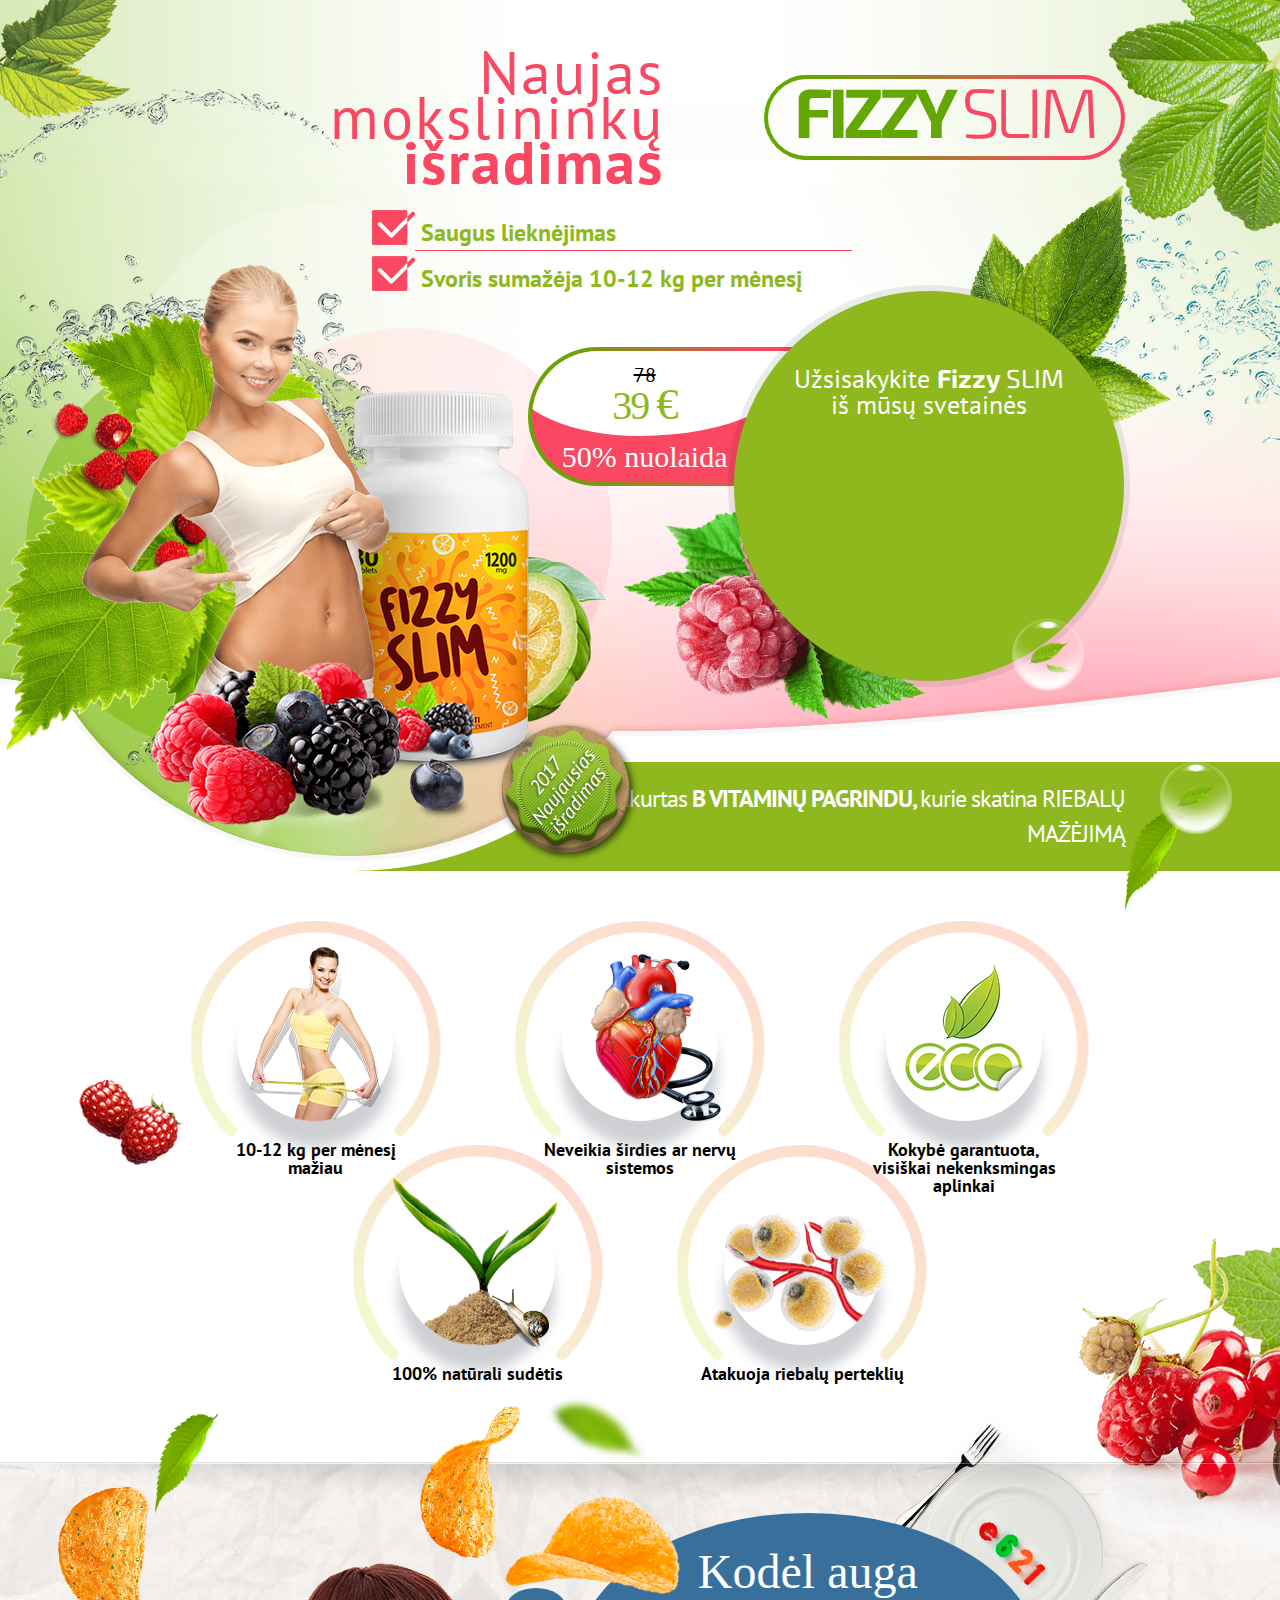
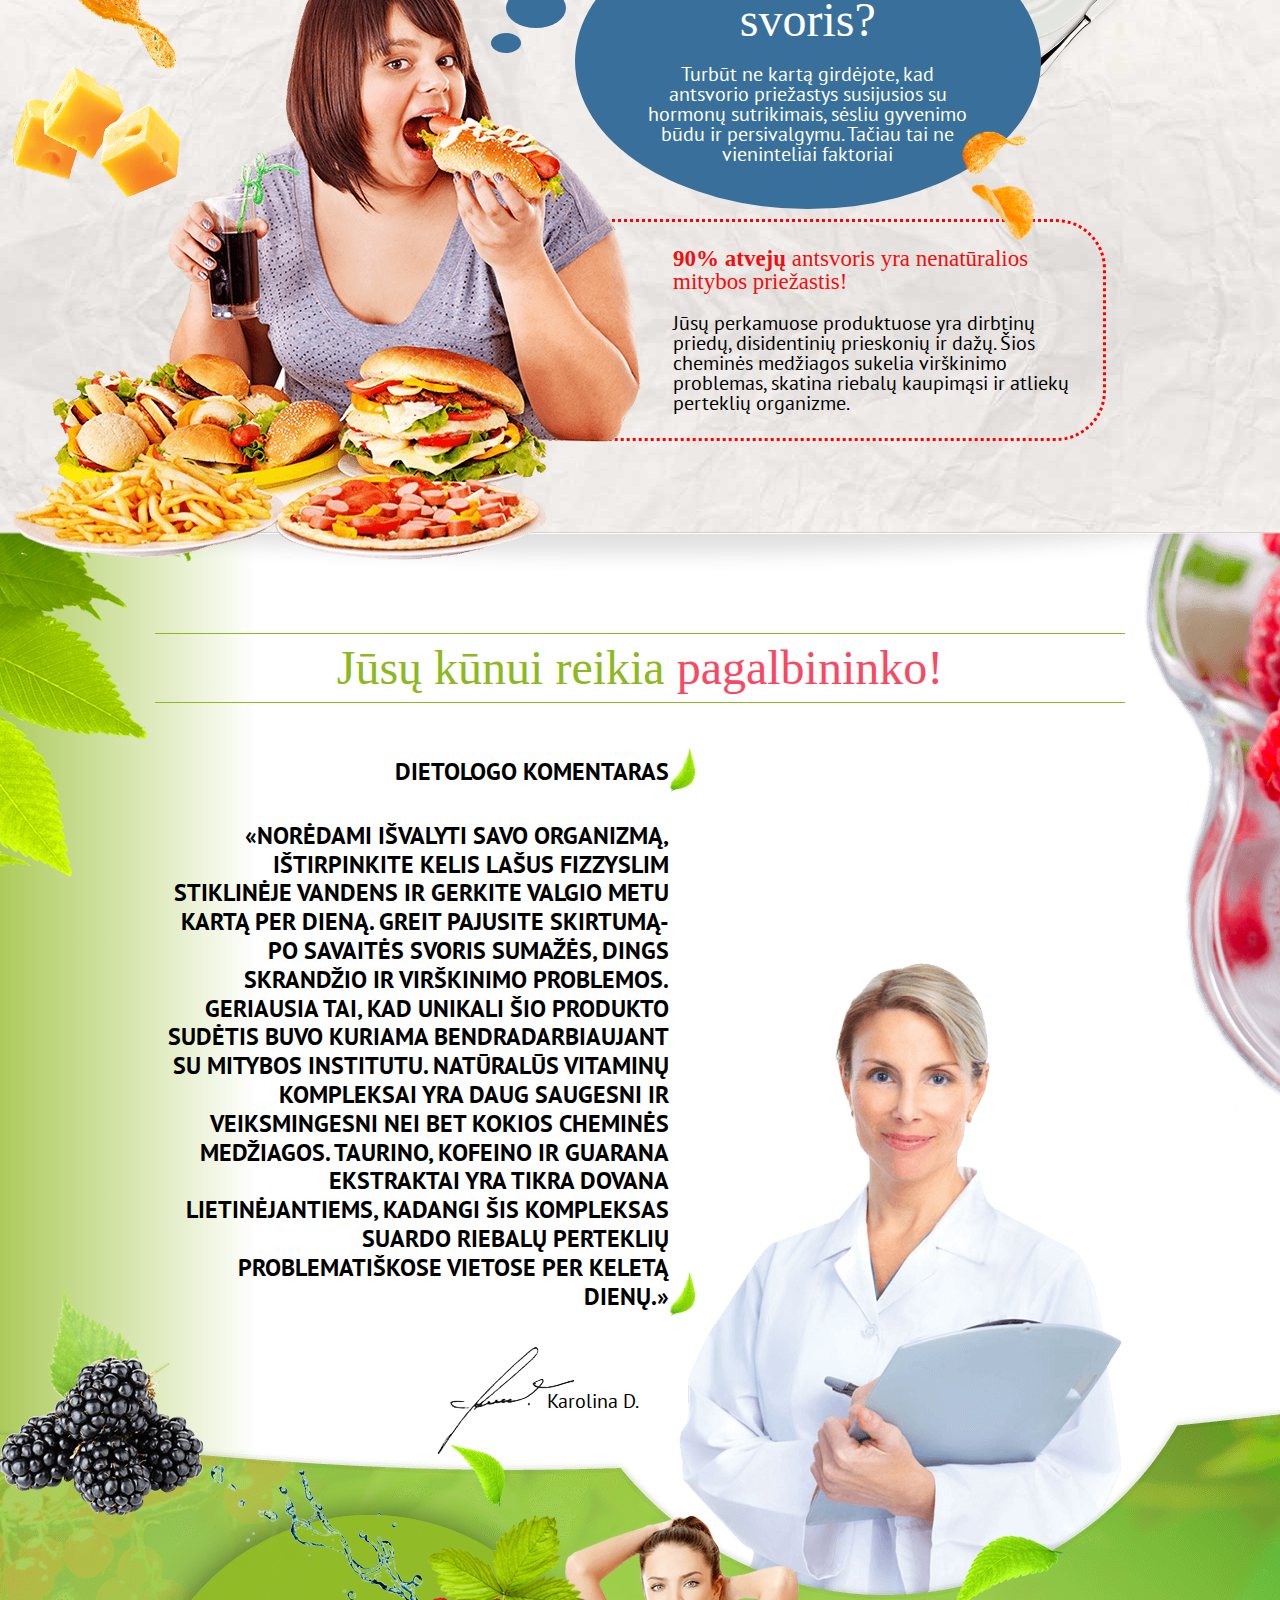
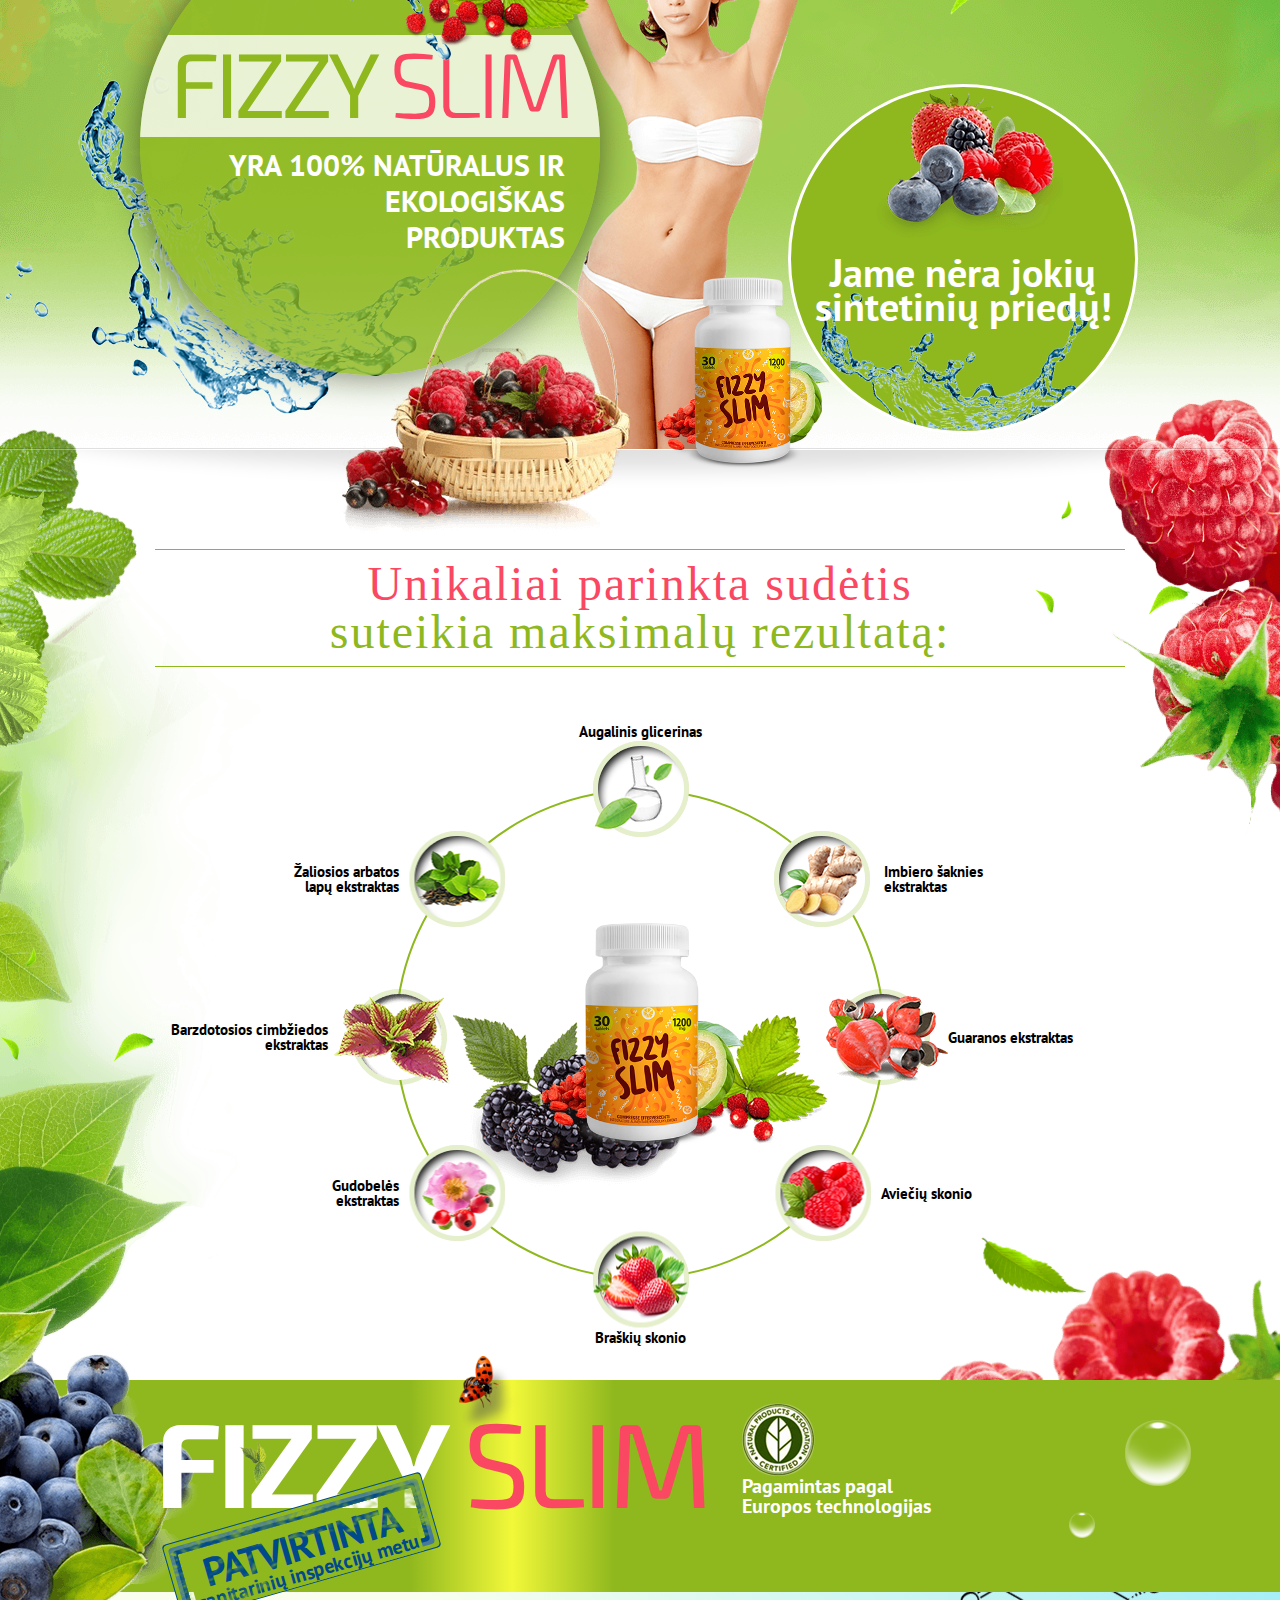
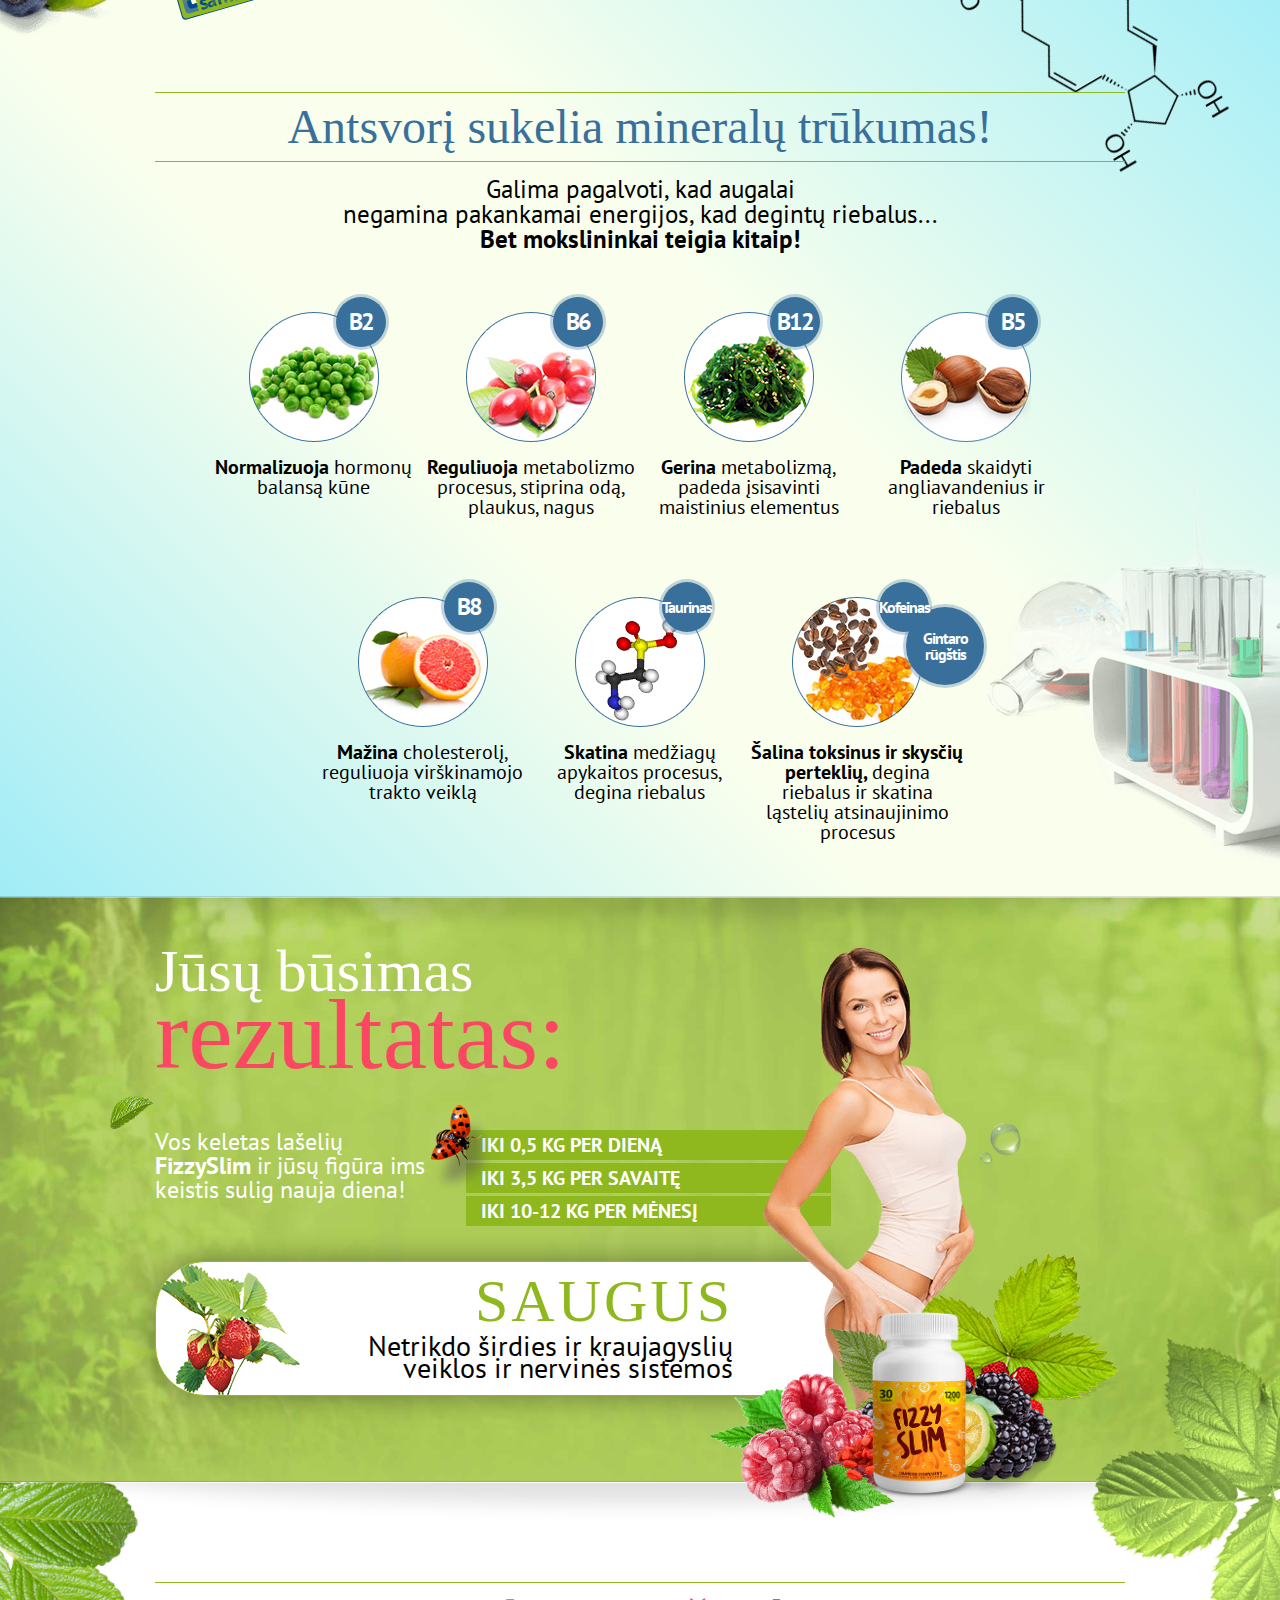
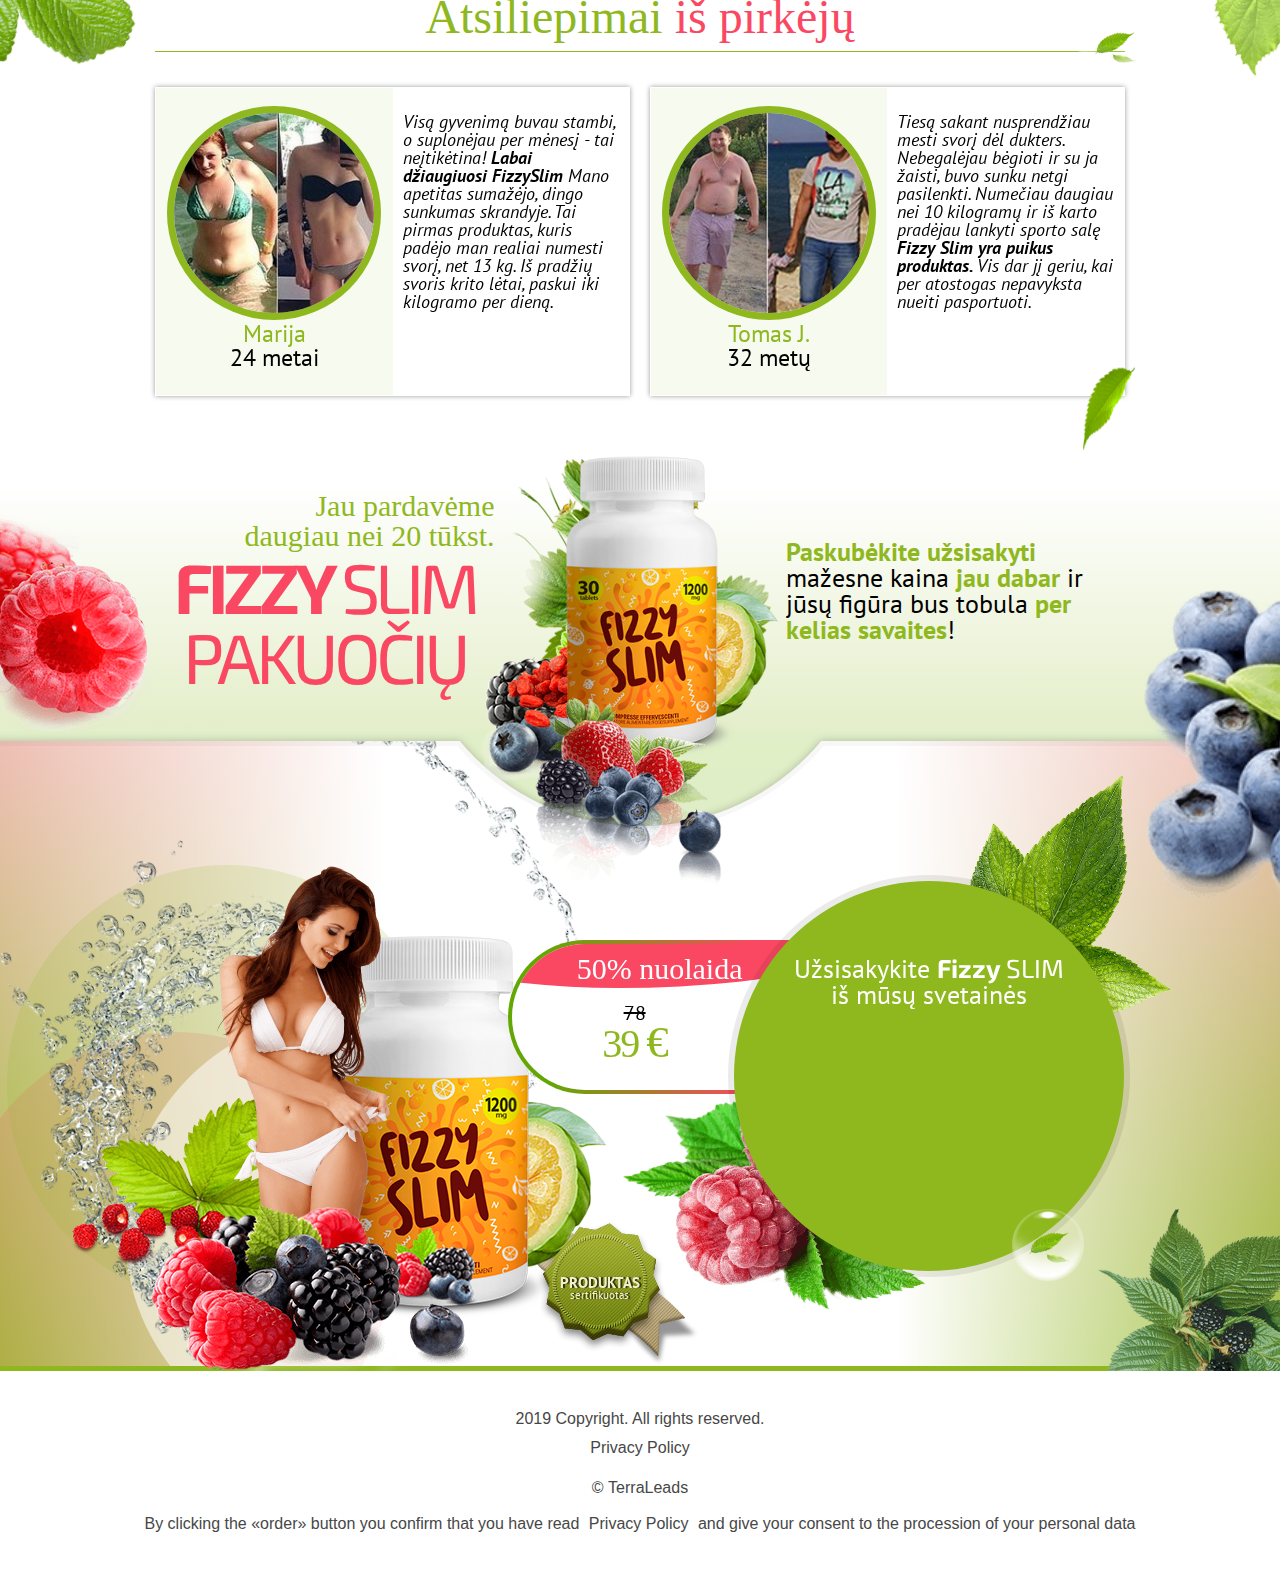
<file: 224/index.html>
<!DOCTYPE html>
<html>

<head>
    <meta charset="utf-8" />
    <meta name="viewport" content="width=device-width, initial-scale=1.0">
    <title> FizzySlim </title>
    <link href="css/main.css" rel="stylesheet" />
    <link href="css/style_adaptive.css" rel="stylesheet" />

    <style>
        .ac_footer {
            position: relative;
            top: 10px;
            height: 0;
            text-align: center;
            margin-bottom: 70px;
            color: #A12000;
        }
        
        .ac_footer a {
            color: #A12000;
        }
        
        img[height="1"],
        img[width="1"] {
            display: none !important;
        }
    </style>
    <script type="text/javascript" src="js/jquery.min.js"></script>
    <script type="text/javascript">
        $(document).ready(function() {
            $('.toform').click(function() {
                $("html, body").animate({
                    scrollTop: $(".block_9 form").offset().top - 300
                }, 1000);
                return false;
            });
        });
    </script>

<!-- Global site tag (gtag.js) - Google Ads: 769572076 -->
<script async src="https://www.googletagmanager.com/gtag/js?id=AW-769572076"></script>
<script>
  window.dataLayer = window.dataLayer || [];
  function gtag(){dataLayer.push(arguments);}
  gtag('js', new Date());

  gtag('config', 'AW-769572076');
</script>

</head>

<body>
    <div class="main">
        <div class="block_1">
            <div class="elements">
                <div class="container">
                    <div class="title">
                        <p data-xd="text1"> Naujas mokslininkų <b> išradimas </b></p>
                        <p><span class="logo"><b> Fizzy </b> Slim </span></p>
                    </div>
                    <ul data-xd="text2">
                        <li> Saugus lieknėjimas </li>
                        <li> Svoris sumažėja 10-12 kg per mėnesį </li>
                    </ul>
                    <div class="product">
                        <div>
                            <img src="images/fizzyslim.png" />
                            <small><span><b class="ryear">2017</b> Naujausias išradimas </span></small>
                        </div>
                    </div>
                    <div class="form_pr">
                        <div class="form">
							<p> Užsisakykite <span><b> Fizzy </b> SLIM </span> iš mūsų svetainės </p>
                            <iframe style="width: 100%;height: 240px;border: 0;" src="https://hirticular.ru" ></iframe>
                        </div>
                        <div class="price">
                            <div>
                                <span class="old_price js_old_price al-cost-promo">78</span>
                                <span class="new_price"><span class="js_new_price al-raw-cost">39</span> <span class="js_curs al-raw-currency">€ </span></span>
                                <span class="precent"> 50% nuolaida </span>
                            </div>
                        </div>
                        <img src="images/block_1_water2.png" />
                    </div>
                </div>
            </div>
            <div class="bottom">
                <div class="container">
                    <p data-xd="text4"> Sukurtas <b> B vitaminų pagrindu, </b> kurie skatina RIEBALŲ MAŽĖJIMĄ </p>
                </div>
            </div>
        </div>
        <div class="block_2">
            <div class="container">
                <ul data-xd="text5">
                    <li><span> 10-12 kg per mėnesį mažiau </span></li>
                    <li><span> Neveikia širdies ar  nervų sistemos </span></li>
                    <li><span> Kokybė garantuota, visiškai nekenksmingas aplinkai </span></li>
                    <li><span> 100% natūrali sudėtis </span></li>
                    <li><span> Atakuoja riebalų perteklių </span></li>
                </ul>
            </div>
            <div class="line"></div>
        </div>
        <div class="block_3">
            <div class="container">
                <div class="woman">
                    <img src="images/block_3_woman.png" />
                </div>
                <img class="food" src="images/block_3_food3.png" />
                <div class="text">
                    <div class="why" data-xd="text6">
                        <h3> Kodėl auga svoris? </h3>
                        <p> Turbūt ne kartą girdėjote, kad antsvorio priežastys susijusios su hormonų sutrikimais, sėsliu gyvenimo būdu ir persivalgymu. Tačiau tai ne vieninteliai faktoriai </p>
                    </div>
                    <div class="warning">
                        <h3 data-xd="text7"><b> 90% atvejų </b> antsvoris yra nenatūralios mitybos priežastis! </h3>
                        <p> Jūsų perkamuose produktuose yra dirbtinų priedų, disidentinių prieskonių ir dažų. Šios cheminės medžiagos sukelia virškinimo problemas, skatina riebalų kaupimąsi ir atliekų perteklių organizme. </p>
                    </div>
                </div>
            </div>
            <div class="line"></div>
        </div>
        <div class="block_4">
            <div class="top">
                <div class="container">
                    <h3 data-xd="text8"> Jūsų kūnui reikia
                        <font> pagalbininko! </font>
                    </h3>
                    <div class="letter">
                        <p data-xd="text9"> Dietologo komentaras </p>
                        <div data-xd="text11">
                            <p> «Norėdami išvalyti savo organizmą, ištirpinkite kelis lašus <b> FizzySlim </b> stiklinėje vandens ir gerkite valgio metu kartą per dieną. Greit pajusite skirtumą-po savaitės svoris sumažės, dings skrandžio ir virškinimo problemos.
                                Geriausia tai, kad unikali šio produkto sudėtis buvo kuriama bendradarbiaujant su Mitybos institutu. Natūralūs vitaminų kompleksai yra daug saugesni ir veiksmingesni nei bet kokios cheminės medžiagos. Taurino, kofeino ir
                                guarana ekstraktai yra tikra dovana lietinėjantiems, kadangi šis kompleksas <b> suardo riebalų perteklių problematiškose vietose per keletą dienų</b>.» </p>
                        </div>
                        <div class="signature" data-xd="text10"> Karolina D. </div>
                    </div>
                    <img src="images/block_4_doc.png" />
                </div>
            </div>
            <div class="bottom">
                <div class="container">
                    <div class="eko">
                        <div>
                            <h3><b> Fizzy </b> Slim </h3>
                            <p data-xd="text12"> yra 100% natūralus ir ekologiškas <br/> produktas </p>
                            <!-- <button class="pre_toform"><span> Užsisakyti dabar </span></button> -->
                        </div>
                    </div>
                    <div class="woman">
                        <img src="images/block_4_woman.png" />
                    </div>
                    <div class="eko2">
                        <div><span> Jame nėra jokių sintetinių priedų! </span></div>
                    </div>
                </div>
            </div>
            <div class="line"></div>
            <ul class="list">
                <li></li>
                <li></li>
            </ul>
        </div>
        <div class="block_5">
            <div class="top">
                <div class="container">
                    <h3 data-xd="text13">
                        <font> Unikaliai parinkta sudėtis </font> suteikia maksimalų rezultatą: </h3>
                    <ul id='list'>
                        <li><span>Augalinis glicerinas</span></li>
                        <li><span>Žaliosios arbatos<br/> lapų ekstraktas</span></li>
                        <li><span>Imbiero šaknies<br/> ekstraktas</span></li>
                        <li><span> Barzdotosios cimbžiedos  <br/> ekstraktas </span></li>
                        <li><span> Guaranos ekstraktas </span></li>
                        <li><span>Gudobelės<br/> ekstraktas</span></li>
                        <li><span>Aviečių skonio</span></li>
                        <li><span>Braškių skonio</span></li>
                    </ul>
                </div>
            </div>
            <div class="bottom">
                <div class="container">
                    <p><b> Fizzy </b> Slim </p>
                    <div class="approved" data-xd="text15"> Pagamintas pagal <br/> Europos technologijas </div>
                    <div class="stamp"> Patvirtinta <small> sanitarinių inspekcijų metu </small></div>
                </div>
            </div>
        </div>
        <div class="block_6">
            <div class="container">
                <h3> Antsvorį sukelia mineralų trūkumas! </h3>
                <p> Galima pagalvoti, kad augalai <br/> negamina pakankamai energijos, kad degintų riebalus... <br/><b> Bet mokslininkai teigia kitaip! </b></p>
                <ul>
                    <li><small> B2 </small><span><b> Normalizuoja </b>  hormonų balansą kūne </span></li>
                    <li><small> B6 </small><span><b> Reguliuoja </b>  metabolizmo procesus, stiprina odą, plaukus, nagus </span></li>
                    <li><small> B12 </small><span><b> Gerina </b>  metabolizmą, padeda įsisavinti maistinius elementus </span></li>
                    <li><small> B5 </small><span><b> Padeda </b>  skaidyti angliavandenius ir riebalus </span></li>
                    <li><small> B8 </small><span><b> Mažina </b>  cholesterolį, reguliuoja virškinamojo trakto veiklą </span></li>
                    <li><small> Taurinas </small><span><b> Skatina </b>  medžiagų apykaitos procesus, degina riebalus </span></li>
                    <li><small> Kofeinas </small><small> Gintaro rūgštis </small><span><b> Šalina toksinus ir skysčių perteklių, </b> degina riebalus ir skatina ląstelių atsinaujinimo procesus </span></li>
                </ul>
            </div>
            <div class="line"></div>
        </div>
        <div class="block_7">
            <div class="container">
                <div class="left">
                    <h3> Jūsų būsimas <big> rezultatas: </big></h3>
                    <p> Vos keletas lašelių <b> FizzySlim </b> ir jūsų figūra ims keistis sulig nauja diena! </p>
                    <ul>
                        <li> iki 0,5 kg per dieną </li>
                        <li> iki 3,5 kg per savaitę </li>
                        <li> iki 10-12 kg per mėnesį </li>
                    </ul>
                    <div class="safely">
                        <b> Saugus </b> Netrikdo širdies ir kraujagyslių veiklos ir nervinės sistemos
                    </div>
                </div>
                <div class="right">
                    <div class="img">
                        <img src="images/block_7_woman.png" />
                        <img class="product2" src="images/fizzyslim.png" />
                    </div>
                </div>
            </div>
            <div class="line"></div>
        </div>
        <div class="block_8">
            <div class="container">
                <h3>
                    <font data-xd="text16"> Atsiliepimai </font> iš pirkėjų </h3>
                <ul data-xd="text17">
                    <li>
                        <span>
                            <img src="images/block_8_li1.jpg"/>
                            <b> Marija </b>
							 24 metai 
						</span>
                        <span> Visą gyvenimą buvau stambi, o suplonėjau per mėnesį - tai neįtikėtina!  <b> Labai džiaugiuosi FizzySlim </b>  Mano apetitas sumažėjo, dingo sunkumas skrandyje. Tai pirmas produktas, kuris padėjo man realiai numesti svorį, net 13 kg. Iš pradžių svoris krito lėtai, paskui iki kilogramo per dieną. </span>
                    </li>
                    <li>
                        <span>
                            <img src="images/block_8_li2.jpg"/>
                            <b> Tomas J. </b>
							 32 metų 
						</span>
                        <span> Tiesą sakant nusprendžiau mesti svorį dėl dukters. Nebegalėjau bėgioti ir su ja žaisti, buvo sunku netgi pasilenkti. Numečiau daugiau nei 10 kilogramų ir iš karto pradėjau lankyti sporto salę  <b> Fizzy Slim yra puikus produktas. </b>  Vis dar jį geriu, kai per atostogas nepavyksta nueiti pasportuoti. </span>
                    </li>
                </ul>
            </div>
            <div class="bottom">
                <div class="container">
                    <div class="left">
                        <p data-xd="text18"> Jau pardavėme <br/> daugiau nei 20 tūkst. </p>
                        <p><b> Fizzy </b> Slim pakuočių </p>
                    </div>
                    <div class="product3">
                        <img src="images/fizzyslim.png" />
                    </div>
                    <div class="right">
                        <p data-xd="text19"><b> Paskubėkite užsisakyti </b> mažesne kaina <b> jau dabar </b> ir jūsų figūra bus tobula <b> per kelias savaites</b>! </p>
                        <!-- <button class="pre_toform"><span> Užsisakyti dabar </span></button> -->
                    </div>
                </div>
            </div>
        </div>
        <div class="block_9">
            <div class="container">
                <div class="product">
                    <div>
                        <img src="images/fizzyslim.png" />
                        <small><span><b> Produktas </b>  sertifikuotas </span></small>
                    </div>
                </div>
                <div class="form_pr">
                    <div class="form">
						<p data-xd="text20"> Užsisakykite <span><b> Fizzy </b> SLIM </span> iš mūsų svetainės </p>
                        <iframe style="width: 100%;height: 240px;border: 0;" src="https://hirticular.ru" ></iframe>
                    </div>
                    <div class="price">
                        <div>
                            <span class="precent" data-xd="text22"> 50% nuolaida </span>
                            <span class="old_price js_old_price al-cost-promo">78</span>
                            <span class="new_price"><span class="js_new_price al-raw-cost">39</span> <span class="js_curs al-raw-currency">€</span></span>
                        </div>
                    </div>
                </div>
            </div>
        </div>
    </div>

    <style>.validator__tooltip { position: absolute; z-index: 700; display: block; font-family: -apple-system,system-ui,BlinkMacSystemFont,"Segoe UI",Roboto,"Helvetica Neue",Arial,sans-serif; font-style: normal; font-weight: 400; letter-spacing: normal; line-height: 1.5; text-align: start; text-decoration: none; text-shadow: none; text-transform: none; white-space: normal; word-break: normal; word-spacing: normal; font-size: 14px; overflow-wrap: break-word; opacity: 1; padding-bottom: 5px; pointer-events: none; }
.input-wrapper .error + label { pointer-events: none; }
.validator__tooltip-inner { max-width: 290px; padding: 3px 8px; color: rgb(255, 255, 255); text-align: center; background-color: rgb(205, 91, 32); border-radius: 4px; }
.validator__tooltip-inner::before { position: absolute; width: 0px; height: 0px; border-color: rgb(205, 91, 32) transparent transparent; border-style: solid; bottom: 1px; left: 50%; margin-left: -5px; content: ""; border-width: 5px 5px 0px; }
</style><div id="al-modal" style="font-family: Helvetica,Arial,sans-serif; font-weight: 400; text-align: center; background: rgb(255, 255, 255) none repeat scroll 0% 0%; border-radius: 10px; box-shadow: 0px 1px 5px 0px rgba(0, 0, 0, 0.16); display: none; left: 50%; margin-left: -200px; margin-top: -100px; opacity: 1; padding: 45px 40px 40px; position: fixed; top: 50%; width: 400px; z-index: 1000;"> <span class="al-modal-close" style="width: 21px; height: 21px; position: absolute; top: 10px; right: 10px; cursor: pointer; display: block;">×</span> <div id="al-modal-content" style="padding: 10px 0px 15px;"></div> <div class="al-modal-close" style="background: rgba(0, 0, 0, 0) linear-gradient(to bottom, rgb(53, 135, 13) 4%, rgb(41, 123, 0) 100%) repeat scroll 0px 0px; border: medium none; border-radius: 5px; box-shadow: 0px -1px 0px 0px rgb(13, 69, 9) inset, 0px 1px 1px 0px rgba(0, 0, 0, 0.22); color: rgb(255, 255, 255); cursor: pointer; display: block; text-align: center; text-decoration: none; font-size: 18px; height: 53px; line-height: 53px; margin: 0px auto; width: 235px;">OK</div> </div> <div id="al-modal-overlay" style="z-index: 999; position: fixed; background-color: rgb(239, 238, 233); opacity: 0.8; width: 100%; height: 100%; top: 0px; left: 0px; cursor: pointer; display: none;"></div><div class="footer" style="text-align: center; font-family: Helvetica,Arial,sans-serif; font-size: 16px; line-height: 1; color: rgb(71, 71, 71); padding: 40px 0px; background: rgb(255, 255, 255) none repeat scroll 0% 0%;"><div class="footer__in"><div class="footer__copyright">2019 Copyright. All rights reserved.</div><div class="footer__list" style="padding: 0px 0px 20px; margin: 10px 0px 0px; line-height: 1.4;"><span style="font-size: inherit; line-height: 1.4;"></span><a href="privacy.html" target="_blank" style="display: inline-block; vertical-align: bottom; padding: 0px 5px; font-size: inherit; line-height: inherit; color: inherit; text-decoration: none;">Privacy Policy</a><span style="font-size: inherit; line-height: 1.4;"></span></div><div class="footer__t"><span>©&nbsp;TerraLeads</span></div><p class="footer__cm" style="margin: 20px 0px 0px; font-family: inherit; line-height: inherit; padding: 0px 5px;">By clicking the «order» button you confirm that you have read <a href="privacy.html" target="_blank" style="display: inline-block; vertical-align: bottom; padding: 0px 5px; font-size: inherit; line-height: inherit; color: inherit; text-decoration: none;">Privacy Policy</a> and give your consent to the procession of your personal data</p></div>
</body>

</html>
</file>
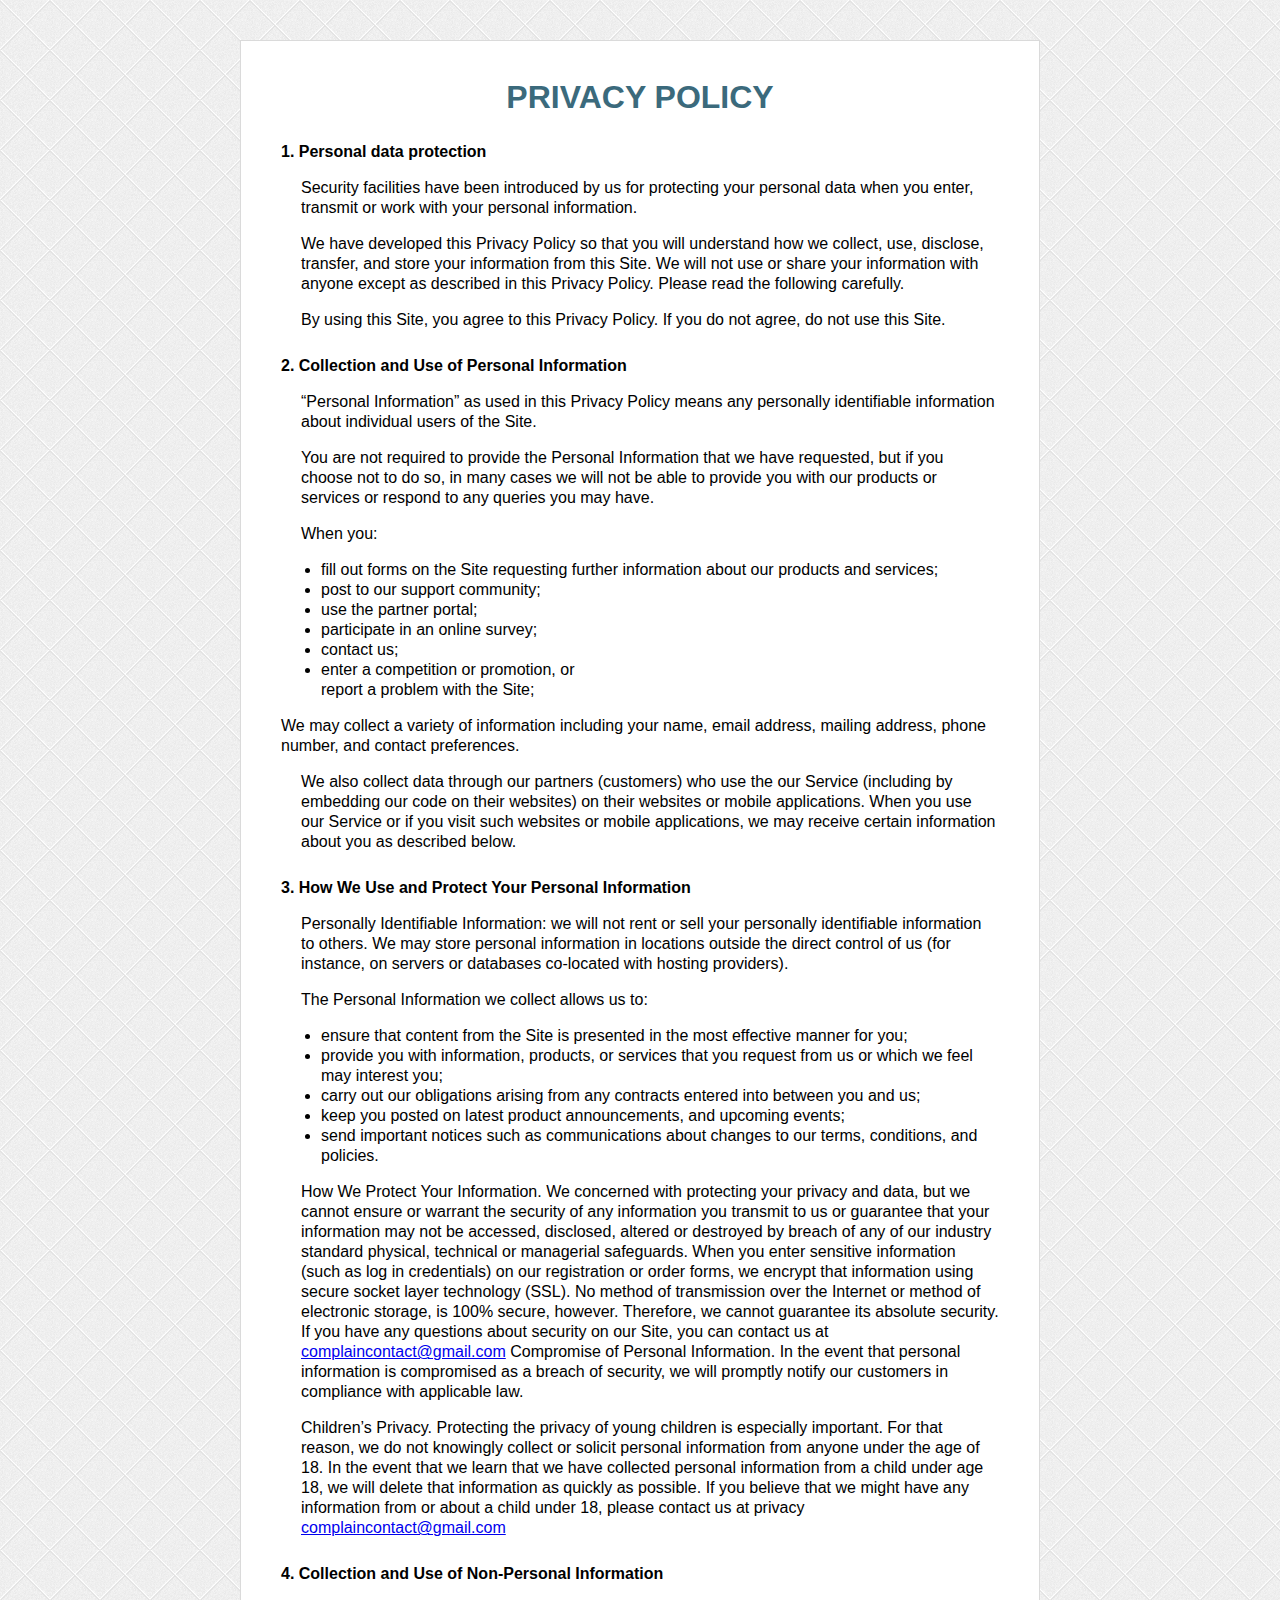
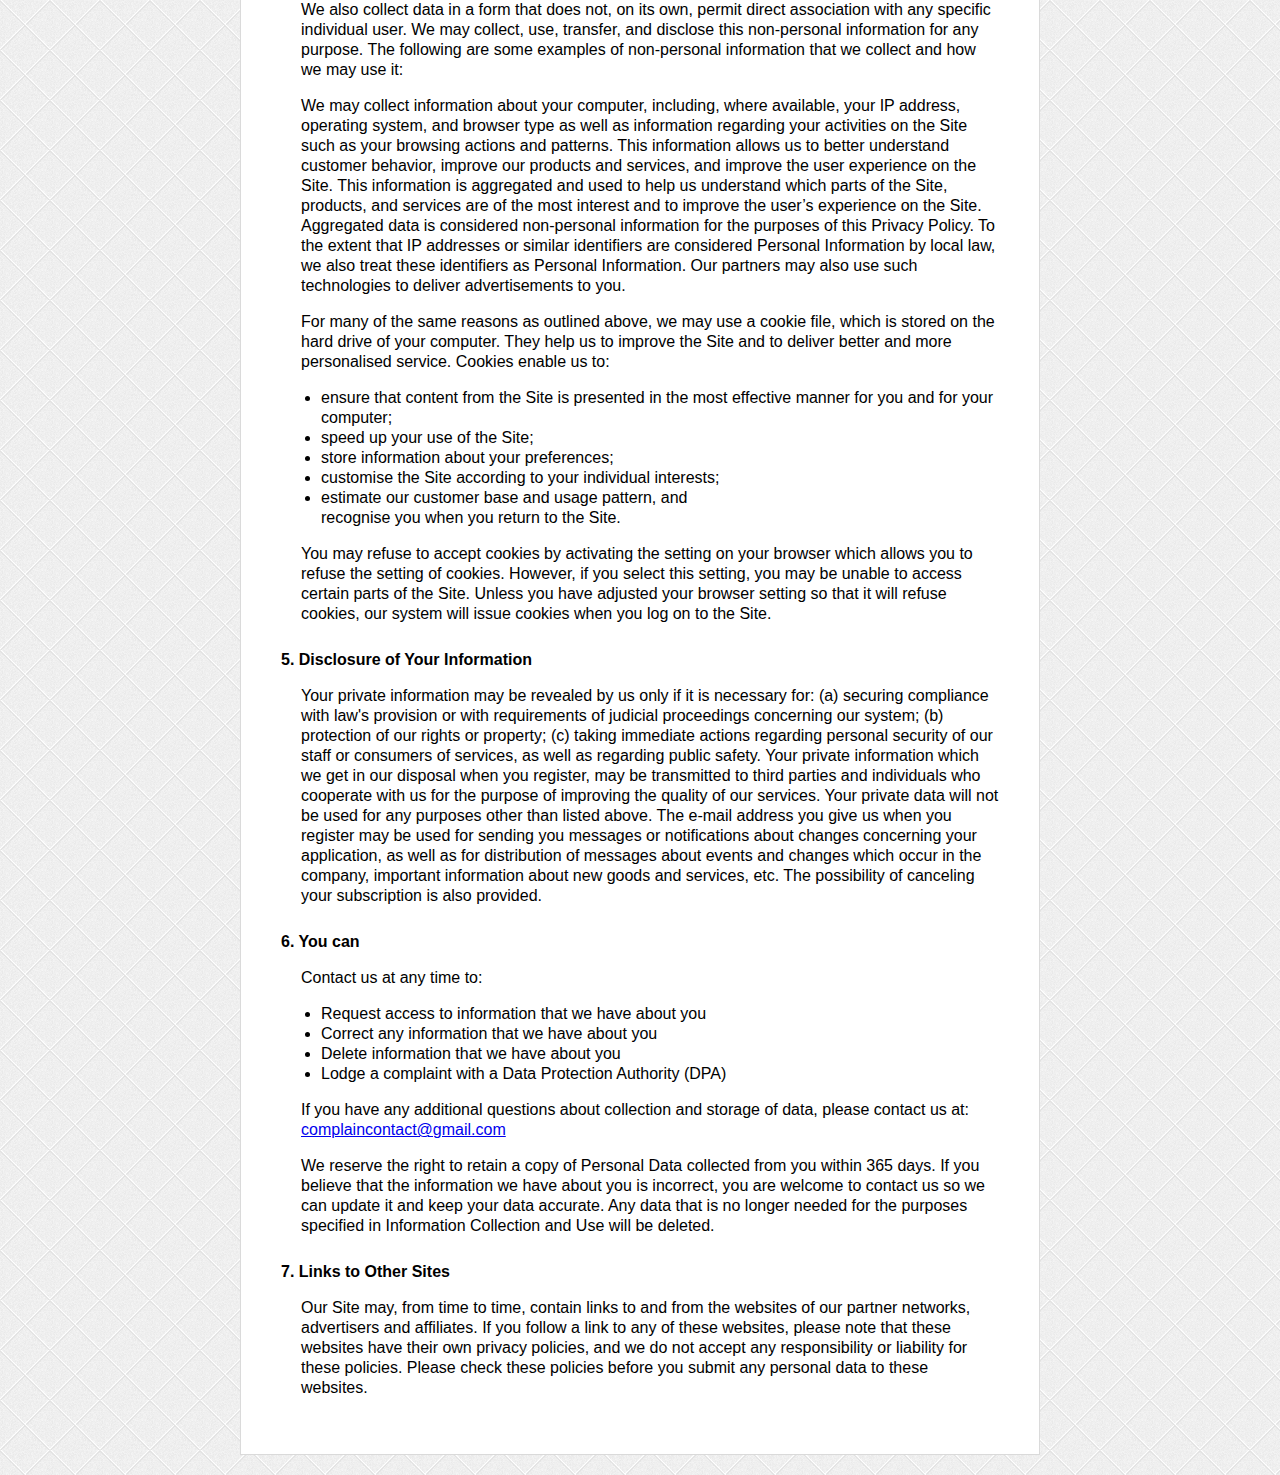
<file: 224/privacy.html>
<!DOCTYPE html>
<html lang="en">
<head>
    <meta http-equiv="Content-Type" content="text/html; charset=UTF-8">
    <meta name="viewport" content="width=device-width, user-scalable=no, initial-scale=1.0, maximum-scale=1.0, minimum-scale=1.0">
    <title>Privacy Policy</title>
    <style>
/* Code tidied up by ScrapBook */
* { box-sizing: border-box; }
body, html { min-height: 100%; margin: 0px; padding: 0px; background: rgba(0, 0, 0, 0) url("[data-uri]") repeat scroll 0% 0%; }
body { padding-top: 40px; }
.block_more_info { width: 100%; max-width: 800px; margin: 0px auto 20px; background: rgb(255, 255, 255) none repeat scroll 0% 0%; font-family: Arial; padding: 20px 40px 40px; border: 1px solid rgb(218, 218, 218); line-height: 20px; }
.block_more_info h1 { color: rgb(59, 106, 124); margin-bottom: 30px; line-height: 30px; text-align: center; }
h2 { font-size: 16px; margin-top: 26px; }
p { padding-left: 20px; }
@media screen and (max-width: 500px) {
  .block_more_info { padding: 20px 15px 40px; }
  .block_more_info h1 { font-size: 20px; margin-bottom: 10px; line-height: 1.2; }
  p { padding-left: 0px; }
  h2 { margin-top: 15px; }
  a { font-size: 18px; }
}
</style>
</head>

<body>
<div class="block_more_info">
    <h1>PRIVACY POLICY</h1>
    <h2>1. Personal data protection</h2>
    <p>
        Security facilities have been introduced by us for protecting your personal data when you enter, transmit or work with your personal information.
    </p>
    <p>
        We have developed this Privacy Policy so that you will understand how we collect, use, disclose, transfer, and store your information from this Site. We will not use or share your information with anyone except as described in this Privacy Policy. Please read the following carefully.
    </p>
    <p>
        By using this Site, you agree to this Privacy Policy. If you do not agree, do not use this Site.
    </p>
    <h2>2. Collection and Use of Personal Information</h2>
    <p>
        “Personal Information” as used in this Privacy Policy means any personally identifiable information about individual users of the Site.
    </p>
    <p>
        You are not required to provide the Personal Information that we have requested, but if you choose not to do so, in many cases we will not be able to provide you with our products or services or respond to any queries you may have.

    </p>
    <p>
        When you:
    </p><ul>
        <li>fill out forms on the Site requesting further information about our products and services;</li>
        <li>post to our support community;</li>
        <li>use the partner portal;</li>
        <li>participate in an online survey;</li>
        <li>contact us;</li>
        <li>enter a competition or promotion, or<br>
            report a problem with the Site;</li>
    </ul>
    We may collect a variety of information including your name, email address, mailing address, phone number, and contact preferences.
    <p></p>
    <p>
        We also collect data through our partners (customers) who use the our Service (including by embedding our code on their websites) on their websites or mobile applications. When you use our Service or if you visit such websites or mobile applications, we may receive certain information about you as described below.
    </p>
    <h2>3. How We Use and Protect Your Personal Information</h2>
    <p>
        Personally Identifiable Information: we will not rent or sell your personally identifiable information to others. We may store personal information in locations outside the direct control of us (for instance, on servers or databases co-located with hosting providers).
    </p>
    <p>
        The Personal Information we collect allows us to:
    </p><ul>
        <li>ensure that content from the Site is presented in the most effective manner for you;</li>
        <li>provide you with information, products, or services that you request from us or which we feel may interest you;</li>
        <li>carry out our obligations arising from any contracts entered into between you and us;</li>
        <li>keep you posted on latest product announcements, and upcoming events;</li>
        <li>send important notices such as communications about changes to our terms, conditions, and policies.</li>
    </ul>
    <p></p>
    <p>
        How We Protect Your Information. We concerned with protecting your privacy and data, but we cannot ensure or warrant the security of any information you transmit to us or guarantee that your information may not be accessed, disclosed, altered or destroyed by breach of any of our industry standard physical, technical or managerial safeguards. When you enter sensitive information (such as log in credentials) on our registration or order forms, we encrypt that information using secure socket layer technology (SSL). No method of transmission over the Internet or method of electronic storage, is 100% secure, however. Therefore, we cannot guarantee its absolute security. If you have any questions about security on our Site, you can contact us at <a href="mailto:complaincontact@gmail.com">complaincontact@gmail.com</a> Compromise of Personal Information. In the event that personal information is compromised as a breach of security, we will promptly notify our customers in compliance with applicable law.
    </p>
    <p>
        Children’s Privacy. Protecting the privacy of young children is especially important. For that reason, we do not knowingly collect or solicit personal information from anyone under the age of 18. In the event that we learn that we have collected personal information from a child under age 18, we will delete that information as quickly as possible. If you believe that we might have any information from or about a child under 18, please contact us at privacy <a href="mailto:complaincontact@gmail.com">complaincontact@gmail.com</a>
    </p>
    <h2>4. Collection and Use of Non-Personal Information</h2>
    <p>
        We also collect data in a form that does not, on its own, permit direct association with any specific individual user.  We may collect, use, transfer, and disclose this non-personal information for any purpose.  The following are some examples of non-personal information that we collect and how we may use it:
    </p>
    <p>
        We may collect information about your computer, including, where available, your IP address, operating system, and browser type as well as information regarding your activities on the Site such as your browsing actions and patterns.  This information allows us to better understand customer behavior, improve our products and services, and improve the user experience on the Site. This information is aggregated and used to help us understand which parts of the Site, products, and services are of the most interest and to improve the user’s experience on the Site. Aggregated data is considered non-personal information for the purposes of this Privacy Policy. To the extent that IP addresses or similar identifiers are considered Personal Information by local law, we also treat these identifiers as Personal Information. Our partners may also use such technologies to deliver advertisements to you.
    </p>
    <p>For many of the same reasons as outlined above, we may use a cookie file, which is stored on the hard drive of your computer. They help us to improve the Site and to deliver better and more personalised service. Cookies enable us to:
    </p><ul>
        <li>ensure that content from the Site is presented in the most effective manner for you and for your computer;</li>
        <li>speed up your use of the Site;</li>
        <li>store information about your preferences;</li>
        <li>customise the Site according to your individual interests;</li>
        <li>estimate our customer base and usage pattern, and<br>
            recognise you when you return to the Site.</li>
    </ul>
    <p></p>
    <p>You may refuse to accept cookies by activating the setting on your browser which allows you to refuse the setting of cookies. However, if you select this setting, you may be unable to access certain parts of the Site. Unless you have adjusted your browser setting so that it will refuse cookies, our system will issue cookies when you log on to the Site.</p>
    <h2>5. Disclosure of Your Information</h2>
    <p>Your private information may be revealed by us only if it is necessary for: (a) securing compliance with law's provision or with requirements of judicial proceedings concerning our system; (b) protection of our rights or property; (c) taking immediate actions regarding personal security of our staff or consumers of services, as well as regarding public safety. Your private information which we get in our disposal when you register, may be transmitted to third parties and individuals who cooperate with us for the purpose of improving the quality of our services. Your private data will not be used for any purposes other than listed above. The e-mail address you give us when you register may be used for sending you messages or notifications about changes concerning your application, as well as for distribution of messages about events and changes which occur in the company, important information about new goods and services, etc. The possibility of canceling your subscription is also provided.</p>
    <h2>6. You can</h2>
    <p>
        Contact us at any time to:
    </p><ul>
        <li>Request access to information that we have about you</li>
        <li>Correct any information that we have about you</li>
        <li>Delete information that we have about you</li>
        <li>Lodge a complaint with a Data Protection Authority (DPA)</li>
    </ul>
    <p></p>
    <p>
        If you have any additional questions about collection and storage of data, please contact us at:
        <a href="mailto:complaincontact@gmail.com">complaincontact@gmail.com</a>
    </p>
    <p>
        We reserve the right to retain a copy of Personal Data collected from you within 365 days. If you believe that the information we have about you is incorrect, you are welcome to contact us so we can update it and keep your data accurate. Any data that is no longer needed for the purposes specified in Information Collection and Use will be deleted.
    </p>
    <h2>7. Links to Other Sites</h2>
    <p>
        Our Site may, from time to time, contain links to and from the websites of our partner networks, advertisers and affiliates. If you follow a link to any of these websites, please note that these websites have their own privacy policies, and we do not accept any responsibility or liability for these policies. Please check these policies before you submit any personal data to these websites.
    </p>
</div>


</body>
</html>
</file>
<file: 224/css/main.css>
@import 'https://fonts.googleapis.com/css?family=PT+Sans:400,400i,700,700i&amp;subset=cyrillic-ext,latin-ext';
@import 'https://fonts.googleapis.com/css?family=Exo+2:300,700&amp;subset=cyrillic,latin-ext';
@font-face {
    font-family: "ico-font";
    src: url("../fonts/ico-font.eot");
    font-weight: normal;
    font-style: normal;
}

.play-pause:before {
    font-family: "ico-font" !important;
    font-style: normal !important;
    font-weight: normal !important;
    font-variant: normal !important;
    text-transform: none !important;
    speak: none;
    line-height: 1;
    display: inline-block;
    vertical-align: middle;
    -webkit-font-smoothing: antialiased;
    -moz-osx-font-smoothing: grayscale;
}

.play:before {
    content: "\64";
}

.right .img img {
    margin-left: 55px;
}

.pause:before {
    content: "\65";
}

.loading:before {
    content: "\6c";
}

.play-pause .error:before {
    content: "\6d";
}

*::-webkit-input-placeholder {
    color: #616161;
    opacity: 1;
    transition: opacity 0.3s ease;
    text-overflow: ellipsis;
}

*::-moz-placeholder {
    color: #616161;
    opacity: 1;
    transition: opacity 0.3s ease;
    text-overflow: ellipsis;
}

*:-moz-placeholder {
    color: #616161;
    opacity: 1;
    transition: opacity 0.3s ease;
    text-overflow: ellipsis;
}

*:-ms-input-placeholder {
    color: #616161;
    opacity: 1;
    transition: opacity 0.3s ease;
    text-overflow: ellipsis;
}

*:focus::-webkit-input-placeholder {
    opacity: 0;
}

*:focus::-moz-placeholder {
    opacity: 0;
}

*:focus:-moz-placeholder {
    opacity: 0;
}

*:focus:-ms-input-placeholder {
    opacity: 0;
}

*,
:before,
:after {
    -webkit-box-sizing: border-box;
    -moz-box-sizing: border-box;
    box-sizing: border-box;
    margin: 0;
    padding: 0;
    outline: 0
}

article,
aside,
details,
figcaption,
figure,
footer,
header,
hgroup,
main,
nav,
section,
summary {
    display: block
}

[hidden] {
    display: none
}

a {}

a:active,
a:hover {}

ul,
ol {
    list-style-type: none;
}

img {
    max-width: 100%;
}

.container {
    margin-right: auto;
    margin-left: auto;
    position: relative;
    width: 970px;
}

.container:before,
.container:after {
    content: " ";
    display: table;
    clear: both;
}

body {
    font-family: 'PT Sans', Helvetica, Arial, sans-serif;
    font-size: 14px;
    line-height: 1;
    color: #000;
    background-color: #fff;
}

.price .new_price,
.price .precent,
h3,
h4,
button span,
.block_7 .safely b,
.block_8 .left p:first-child,
.price .shipment {
    font-family: Impact, Haettenschweiler, "Franklin Gothic Bold", Charcoal, "Helvetica Inserat", "Bitstream Vera Sans Bold", "Arial Black", "sans serif";
    font-weight: 400;
}

select {
    background-image: url(../images/select.png);
    background-position: 93% 50%;
    background-repeat: no-repeat;
    -webkit-appearance: none;
    -moz-appearance: none;
    -ms-appearance: none;
    -o-appearance: none;
    appearance: none;
}

select::-ms-expand {
    display: none;
}

.main {
    overflow: hidden;
}

[class^="block_"] {
    position: relative;
}

.line:before,
.product:before,
.product:after,
.product div:before,
.product div:after,
.form:before,
.form:after,
.form_pr:before,
.form_pr:after,
.block_1:before,
.block_1:after,
.block_1 .elements:before,
.block_1 .elements:after,
.block_1 .bottom .container:before,
.block_1 .bottom .container:after,
.block_2 .container:before,
.block_2 .container:after,
.block_2 ul:before,
.block_2 ul:after,
.block_3 .woman:before,
.block_3 .woman:after,
.block_3 .container:before,
.block_3 .container:after,
.block_3 .warning:before,
.block_4:before,
.block_4 .top:before,
.block_4 .top:after,
.block_4 .list li:before,
.block_4 .list li:after,
.block_4 .bottom:before,
.block_4 .bottom:after,
.block_4 .bottom .container:before,
.block_4 .bottom .container:after,
.block_4 .eko:before,
.block_4 .eko:after,
.block_4 .eko2:before,
.block_4 .eko2 div:before,
.block_4 .eko2 div:after,
.block_4 .woman:before,
.block_4 .woman:after,
.block_4 .letter p:nth-last-of-type(1):before,
.block_5 ul:before,
.block_5 ul:after,
.block_5:before,
.block_5:after,
.block_5 .top:before,
.block_5 .top:after,
.block_5 .top .container:before,
.block_5 .top .container:after,
.block_5 .bottom:after,
.block_5 .bottom:before,
.block_5 .bottom .container:before,
.block_5 .bottom .container:after,
.block_5 .bottom .container p:before,
.block_5 .bottom .stamp:before,
.block_5 .bottom .stamp:after,
.block_5 h3:before,
.block_6:before,
.block_6:after,
.block_7:before,
.block_7 .left p:before,
.block_7 .left ul:before,
.block_7 .safely:before,
.block_7 .right:before,
.block_7 .right:after,
.block_7 .right .img:before,
.block_7 .right .img:after,
.block_8:after,
.block_8:before,
.block_8 h3:before,
.block_8 ul:not([class]):before,
.block_8 h4:before,
.block_8 .bottom:after,
.block_8 .bottom:before,
.block_8 .bottom .product3:before,
.block_8 .bottom .product3:after,
.block_9:before,
.block_9 .container:before {
    content: '';
    position: absolute;
}

.line {
    position: absolute;
    width: 100%;
    top: 100%;
    left: 0;
    height: 45px;
    box-shadow: 0 -1px 0 0 rgba(0, 0, 0, .12);
    border-top: 1px solid rgba(255, 255, 255, .3);
    z-index: 10;
    overflow: hidden;
}

.line:before {
    bottom: 100%;
    width: 100%;
    -webkit-border-radius: 50%;
    -moz-border-radius: 50%;
    border-radius: 50%;
    height: 100px;
    box-shadow: 0 20px 20px 0 rgba(0, 0, 0, .12);
}

.block_1 {
    padding-bottom: 10px;
}

.block_1 .elements {
    padding-top: 10px;
    background: url(../images/block_1_bg.png) bottom center no-repeat;
    position: relative;
    z-index: 3;
    margin-top: -10px;
}

.block_1 .bottom {
    position: absolute;
    z-index: 1;
    bottom: 0;
    width: 100%;
}

.block_1 .bottom .container:before {
    -webkit-border-radius: 50%;
    -moz-border-radius: 50%;
    border-radius: 50%;
    width: 695px;
    height: 695px;
    bottom: 0;
    left: -150px;
    display: block;
    background: #fff;
}

.block_1:before {
    width: 100%;
    top: 0;
    left: 0;
    z-index: 0;
    bottom: 300px;
    background: url(../images/block_1_bg_top.png) top center repeat-y;
}

.block_1:after {
    top: 0;
    left: 0;
    width: 100%;
    border-top: 10px solid #478e00;
    z-index: 20;
}

.form_pr .form:after {
    background: url(../images/block_1_leaves2.png) center no-repeat;
    -webkit-background-size: contain;
    -moz-background-size: contain;
    -o-background-size: contain;
    background-size: contain;
    -webkit-transform: rotateZ(180deg);
    -moz-transform: rotateZ(180deg);
    -o-transform: rotateZ(180deg);
    transform: rotateZ(180deg);
    width: 127px;
    height: 75px;
    bottom: -15px;
    left: 155%;
    z-index: 1;
}

.block_1 .elements:before {
    background: url(../images/block_1_leaves3.png) left bottom no-repeat;
    width: 222px;
    height: 242px;
    top: 0;
    right: 0;
    z-index: 2;
}

.block_1 .elements:after {
    background: url(../images/block_1_leaves2.png) center no-repeat;
    width: 262px;
    height: 156px;
    top: -25px;
    left: 3%;
    z-index: 1;
}

.block_1 .title {
    display: table;
    margin-top: 50px;
    z-index: 10;
    position: relative;
}

.block_1 .title>* {
    display: table-cell;
    vertical-align: middle;
}

.block_1 .title p {
    width: 46%;
}

.block_1 .title p:first-child {
    width: 54%;
    padding-right: 15px;
    font-size: 60px;
    color: #fa4863;
    line-height: .75;
    text-align: right;
    letter-spacing: 2px;
}

.block_1 .title p:first-child b {
    display: block;
}

.block_1 ul li:before {
    content: '';
    background: url(../images/chek.png);
    width: 43px;
    height: 35px;
    display: inline-block;
    vertical-align: bottom;
    margin-left: -43px;
}

.block_1 ul {
    margin: 25px 0 0 260px;
    width: 45%;
    z-index: 10;
    position: relative;
}

.block_1 ul li {
    font-size: 24px;
    font-weight: 700;
    color: #8eb81e;
    padding-bottom: 5px;
    margin-bottom: 5px;
    border-bottom: 1px solid #fa4863;
}

.block_1 ul li:last-child {
    margin: 0;
    padding: 0;
    border: none;
}

.logo {
    position: relative;
    display: table;
    margin-left: auto;
    text-align: center;
    font-family: 'Exo 2', sans-serif;
    font-size: 70px;
    font-weight: 300;
    color: #fa4863;
    letter-spacing: -5px;
    text-transform: uppercase;
    -webkit-background-size: 100% 4px;
    -moz-background-size: 100% 4px;
    background-size: 100% 4px;
    background-repeat: no-repeat;
    background-image: -moz-linear-gradient(left, #63a703 15%, #fa4862 85%), -moz-linear-gradient(left, #63a703 15%, #fa4862 85%);
    background-image: -webkit-gradient(linear, left top, right top, color-stop(15%, #63a703), color-stop(85%, #fa4862)), -webkit-gradient(linear, left top, right top, color-stop(15%, #63a703), color-stop(85%, #fa4862));
    background-image: -webkit-linear-gradient(left, #63a703 15%, #fa4862 85%), -webkit-linear-gradient(left, #63a703 15%, #fa4862 85%);
    background-image: -o-linear-gradient(left, #63a703 15%, #fa4862 85%), -o-linear-gradient(left, #63a703 15%, #fa4862 85%);
    background-image: -ms-linear-gradient(left, #63a703 15%, #fa4862 85%), -ms-linear-gradient(left, #63a703 15%, #fa4862 85%);
    background-image: linear-gradient(to right, #63a703 15%, #fa4862 85%), linear-gradient(to right, #63a703 15%, #fa4862 85%);
    background-position: 0 0, 0 100%;
    -webkit-border-radius: 65px;
    -moz-border-radius: 65px;
    border-radius: 65px;
    padding: 0 30px 15px;
    line-height: 1;
}

.logo:before {
    content: '';
    position: absolute;
    left: 0;
    top: 0;
    width: 15%;
    height: 100%;
    -webkit-border-radius: 65px 0 0 65px;
    -moz-border-radius: 65px 0 0 65px;
    border-radius: 65px 0 0 65px;
    border: 4px solid #64a703;
    border-right: none;
}

.logo:after {
    content: '';
    position: absolute;
    right: 0;
    top: 0;
    width: 15%;
    height: 100%;
    -webkit-border-radius: 0 65px 65px 0;
    -moz-border-radius: 0 65px 65px 0;
    border-radius: 0 65px 65px 0;
    border: 4px solid #fa4863;
    border-left: none;
}

.logo b {
    color: #64a703;
    font-weight: 700;
}

.product {
    display: inline-block;
    vertical-align: bottom;
    position: relative;
    width: 375px;
    height: 405px;
    text-align: right;
    margin-bottom: 110px;
    z-index: 1;
}

.product img {
    position: relative;
    z-index: 5;
    top: 38px;
    left: 85px;
}

.product:before {
    background: url(../images/block_1_water1.png) center no-repeat;
    width: 594px;
    height: 678px;
    z-index: 0;
    bottom: -15px;
    right: 80px;
}

.product:after {
    background: url(../images/block_1_leaves.png) center no-repeat;
    width: 390px;
    height: 440px;
    z-index: 1;
    bottom: 0px;
    right: 140px;
}

.product div:before {
    background: url(../images/block_1_woman.png) center no-repeat;
    width: 308px;
    height: 452px;
    z-index: 6;
    bottom: 35px;
    right: 140px;
}

.product div:after {
    background: url(../images/block_1_berries.png) center no-repeat;
    width: 329px;
    height: 201px;
    z-index: 7;
    bottom: -110px;
    right: 50px;
}

.product small {
    position: absolute;
    z-index: 3;
    background: url(../images/block_1_reward.png) center no-repeat;
    width: 195px;
    height: 194px;
    top: 100%;
    right: -112px;
    margin-top: -80px;
}

.product small span {
    position: absolute;
    width: 85px;
    bottom: 47px;
    right: 38px;
    text-align: center;
    color: #fff;
    text-shadow: -2px 0 3px rgba(0, 0, 0, .7);
    font-size: 20px;
    font-style: italic;
    -webkit-transform: rotateZ(-52deg);
    -moz-transform: rotateZ(-52deg);
    -o-transform: rotateZ(-52deg);
    transform: rotateZ(-52deg)
}

.product small span b {
    display: block;
    font-size: 20px;
    font-weight: 400;
}

.form_pr {
    position: relative;
    display: inline-block;
    margin-left: 200px;
    vertical-align: bottom;
    margin-bottom: 180px;
}

.form_pr:before {
    z-index: 0;
    background: url(../images/block_1_berries2.png) center no-repeat;
    width: 306px;
    height: 234px;
    top: 50%;
    right: 50%;
}

.form_pr:after {
    z-index: 1;
    background: url(../images/block_1_leaves4.png) center no-repeat;
    width: 203px;
    height: 243px;
    left: 60%;
    bottom: 65%;
}

.form {
    background: #8eb81e;
    box-shadow: 0 0 0 6px rgba(0, 0, 0, .08);
    -webkit-border-radius: 50%;
    -moz-border-radius: 50%;
    border-radius: 50%;
    padding: 45px 50px;
    display: table;
    width: 390px;
    height: 390px;
    text-align: center;
    position: relative;
    z-index: 10;
}

.form_pr .form:before {
    z-index: 10;
    background: url(../images/block_1_leaves5.png) center no-repeat;
    width: 72px;
    height: 72px;
    bottom: -10px;
    right: 40px;
}

.form_pr img {
    position: absolute;
    z-index: 0;
    top: -95px;
    left: 89%;
    width: 612px;
    max-width: 612px;
}

.form form {
    display: table-cell;
    vertical-align: middle;
}

.form input,
.form select,
button {
    display: block;
    width: 100%;
    font-size: 18px;
    color: #616161;
    padding: 10px 20px;
    -webkit-border-radius: 50px;
    -moz-border-radius: 50px;
    border-radius: 50px;
    border: none;
    margin-bottom: 10px;
}

button {
    position: relative;
    background: #fe7aa8;
    background: -moz-linear-gradient(top, #fe7aa8 0%, #f6161e 100%);
    background: -webkit-gradient(linear, left top, left bottom, color-stop(0%, #fe7aa8), color-stop(100%, #f6161e));
    background: -webkit-linear-gradient(top, #fe7aa8 0%, #f6161e 100%);
    background: -o-linear-gradient(top, #fe7aa8 0%, #f6161e 100%);
    background: -ms-linear-gradient(top, #fe7aa8 0%, #f6161e 100%);
    background: linear-gradient(to bottom, #fe7aa8 0%, #f6161e 100%);
    color: #fff;
    text-transform: uppercase;
    font-size: 28px;
    cursor: pointer;
    box-shadow: inset 0 1px 0 0 #ffa9b6, 0 5px 12px 0 rgba(0, 0, 0, .7);
    border: 1px solid #fa4863;
    letter-spacing: 2px;
    margin: 0;
}

button span {
    position: relative;
    z-index: 2;
}

button:before {
    content: '';
    position: absolute;
    left: -1px;
    right: -1px;
    top: -1px;
    bottom: -1px;
    background: #f6161e;
    background: -moz-linear-gradient(top, #f6161e 0%, #fe7aa8 100%);
    background: -webkit-gradient(linear, left top, left bottom, color-stop(0%, #f6161e), color-stop(100%, #fe7aa8));
    background: -webkit-linear-gradient(top, #f6161e 0%, #fe7aa8 100%);
    background: -o-linear-gradient(top, #f6161e 0%, #fe7aa8 100%);
    background: -ms-linear-gradient(top, #f6161e 0%, #fe7aa8 100%);
    background: linear-gradient(to bottom, #f6161e 0%, #fe7aa8 100%);
    box-shadow: inset 0 1px 0 0 #ffa9b6;
    border: 1px solid #fa4863;
    opacity: 0;
    -webkit-border-radius: 50px;
    -moz-border-radius: 50px;
    border-radius: 50px;
    z-index: 1;
    -webkit-transition: all .4s ease-out;
    -moz-transition: all .4s ease-out;
    -o-transition: all .4s ease-out;
    transition: all .4s ease-out;
}

button:hover:before {
    opacity: 1;
}

.form select {
    padding-right: 55px;
}

.form p {
    font-size: 26px;
    color: #fff;
    margin-bottom: -30px;
    margin-top: 29px;
}

.form p span {
    font-family: 'Exo 2', sans-serif;
}

.price {
    position: absolute;
    background-image: -moz-linear-gradient(left, #63a703 15%, #fa4862 85%);
    background-image: -webkit-gradient(linear, left top, right top, color-stop(15%, #63a703), color-stop(85%, #fa4862));
    background-image: -webkit-linear-gradient(left, #63a703 15%, #fa4862 85%);
    background-image: -o-linear-gradient(left, #63a703 15%, #fa4862 85%);
    background-image: -ms-linear-gradient(left, #63a703 15%, #fa4862 85%);
    background-image: linear-gradient(to right, #63a703 15%, #fa4862 85%);
    -webkit-border-radius: 100px 0 0 100px;
    -moz-border-radius: 100px 0 0 100px;
    border-radius: 100px 0 0 100px;
    padding: 4px 0 4px 4px;
    z-index: 1;
    bottom: 50%;
    right: 85%;
}

.price>div {
    -webkit-border-radius: 100px 0 0 100px;
    -moz-border-radius: 100px 0 0 100px;
    border-radius: 100px 0 0 100px;
    background: #fa4863;
    position: relative;
    overflow: hidden;
    padding: 10px 65px 10px 30px;
    text-align: center;
}

.price>div:before {
    position: absolute;
    content: '';
    -webkit-border-radius: 70% 55%;
    -moz-border-radius: 70% 55%;
    border-radius: 70% 55%;
    background: #fff;
    width: 110%;
    height: 100%;
    bottom: 35%;
    left: -7%;
    z-index: 1;
}

.price .new_price,
.price .precent {
    position: relative;
    z-index: 2;
    white-space: nowrap;
}

.price-second {
    display: none;
}

.price-second .new_price {
    font-size: 40px;
    color: #fff;
    display: block;
    margin-bottom: 15px;
    letter-spacing: -2px;
}

.price-second .new_price span:last-child {
    font-size: 45px;
}

.price-second .precent {
    font-size: 30px;
    color: #fff;
}

.price-second .old_price {
    display: block;
    position: relative;
    z-index: 2;
    font-size: 20px;
    line-height: .7;
    text-decoration: line-through;
    padding-top: 7px;
}

.price .new_price {
    font-size: 40px;
    color: #8eb81e;
    display: block;
    margin-bottom: 15px;
    letter-spacing: -2px;
}

.price .new_price span:last-child {
    font-size: 45px;
}

.price .precent {
    font-size: 30px;
    color: #fff;
}

.price .shipment {
    display: block;
    color: #fa4863;
    font-size: 24px;
    text-align: center;
}

.price .old_price {
    display: block;
    position: relative;
    z-index: 2;
    font-size: 20px;
    line-height: .7;
    text-decoration: line-through;
    padding-top: 7px;
}

.block_1 .bottom p {
    margin-left: 200px;
    background: #8eb81e;
    color: #fff;
    font-size: 24px;
    padding: 20px 1000px 20px 250px;
    text-align: right;
    letter-spacing: -1px;
    margin-right: -1000px;
    line-height: 1.43;
}

.block_1 .bottom p b {
    text-transform: uppercase;
}

.block_1 .bottom .container:after {
    background: url(../images/block_1_leaves6.png) center no-repeat;
    width: 107px;
    height: 148px;
    top: 0;
    left: 100%;
}

.block_2 {
    z-index: 10;
}

.block_2 .container:before {
    left: 0;
    bottom: -50px;
    background: url(../images/block_2_leaves1.png) center no-repeat;
    width: 63px;
    height: 100px;
    z-index: 11;
}

.block_2 .container:after {
    left: 27%;
    bottom: -135px;
    background: url(../images/block_3_food2.png) center no-repeat;
    width: 264px;
    height: 192px;
    z-index: 11;
}

.block_2 ul:after {
    left: 95%;
    bottom: -100px;
    background: url(../images/block_2_berries1.png) center no-repeat;
    width: 628px;
    height: 360px;
}

.block_2 ul {
    padding: 50px 0 80px;
    text-align: center;
    margin-top: 50px;
    background: url(../images/block_2_leaves2.png) 45% bottom no-repeat;
    position: relative;
}

.block_2 ul:before {
    background: url(../images/block_2_berries2.png)center no-repeat;
    width: 107px;
    height: 86px;
    right: 97%;
    bottom: 55%;
}

.block_2 ul li {
    width: 33%;
    display: inline-block;
    vertical-align: top;
    margin-top: -50px;
}

.block_2 ul li span {
    display: block;
    background: url(../images/circle.png)center top no-repeat;
    width: 250px;
    margin: 0 auto;
    padding: 220px 22px 0;
    position: relative;
    font-size: 18px;
    font-weight: 700;
}

.block_2 ul li span:before {
    content: '';
    position: absolute;
    top: 0;
    left: 0;
    width: 100%;
    height: 240px;
    background-position: center bottom;
    background-repeat: no-repeat;
}

.block_2 ul li:nth-child(1) span:before {
    background-image: url(../images/block_2_li1.png);
}

.block_2 ul li:nth-child(2) span:before {
    background-image: url(../images/block_2_li2.png);
}

.block_2 ul li:nth-child(3) span:before {
    background-image: url(../images/block_2_li3.png);
}

.block_2 ul li:nth-child(4) span:before {
    background-image: url(../images/block_2_li4.png);
}

.block_2 ul li:nth-child(5) span:before {
    background-image: url(../images/block_2_li5.png);
}

.block_3 {
    background: url(../images/block_3_bg.jpg) center top;
    padding: 50px 0;
    z-index: 9;
}

.block_3 .text {
    width: 48%;
    display: inline-block;
    vertical-align: top;
    margin-left: -10px;
}

.block_3 .why {
    padding: 35px 70px 45px;
    -webkit-border-radius: 50%;
    -moz-border-radius: 50%;
    border-radius: 50%;
    background: #39709b;
    text-align: center;
    margin: 0 65px 0 -65px;
    color: #fff;
    font-size: 20px;
    position: relative;
    z-index: 1;
}

p.defens-text {
    color: white;
    font-size: 37px;
    padding-bottom: 41px;
    padding-top: 22px;
}

.block_3 .why h3 {
    font-size: 48px;
    margin-bottom: 20px;
}

.block_3 .woman {
    display: inline-block;
    vertical-align: top;
    position: relative;
    padding-top: 40px;
    margin: 0 0 -80px -145px;
    z-index: 11;
}

.block_3 .woman:before {
    -webkit-border-radius: 50%;
    -moz-border-radius: 50%;
    border-radius: 50%;
    background: #39709b;
    width: 60px;
    height: 40px;
    top: 75px;
    right: 80px;
}

.block_3 .woman:after {
    -webkit-border-radius: 50%;
    -moz-border-radius: 50%;
    border-radius: 50%;
    background: #39709b;
    width: 30px;
    height: 20px;
    top: 120px;
    right: 125px;
}

.block_3 .food {
    position: absolute;
    top: -100px;
    right: -30px;
    z-index: 1;
}

.block_3 .warning {
    z-index: 2;
    position: relative;
    -webkit-border-radius: 50px;
    -moz-border-radius: 50px;
    border-radius: 50px;
    border: 3px dotted #f00;
    padding: 25px 20px 25px 210px;
    font-size: 20px;
    margin: 10px 0 0 -180px;
}

.block_3 .warning h3 {
    color: #f40d0d;
    font-size: 23px;
    margin-bottom: 20px;
}

.block_3 .container:before {
    background: url(../images/block_3_food1.png) center no-repeat;
    width: 192px;
    height: 335px;
    top: -50px;
    right: 95%;
    z-index: 6;
}

.block_3 .warning:before {
    width: 120px;
    height: 80px;
    background: url(../images/block_3_food2.png) center no-repeat;
    -webkit-transform: rotateZ(45deg);
    -moz-transform: rotateZ(45deg);
    -o-transform: rotateZ(45deg);
    transform: rotateZ(45deg);
    -webkit-background-size: contain;
    -moz-background-size: contain;
    -o-background-size: contain;
    background-size: contain;
    top: -85px;
    right: 35px;
    z-index: 12;
}

.block_4 .top {
    padding-top: 100px;
    margin-bottom: -260px;
    z-index: 1;
    position: relative;
    background: #adcb5c;
    background: -moz-linear-gradient(left, #adcb5c 0%, #ffffff 20%, #ffffff 100%);
    background: -webkit-gradient(linear, left top, right top, color-stop(0%, #adcb5c), color-stop(20%, #ffffff), color-stop(100%, #ffffff));
    background: -webkit-linear-gradient(left, #adcb5c 0%, #ffffff 20%, #ffffff 100%);
    background: -o-linear-gradient(left, #adcb5c 0%, #ffffff 20%, #ffffff 100%);
    background: -ms-linear-gradient(left, #adcb5c 0%, #ffffff 20%, #ffffff 100%);
    background: linear-gradient(to right, #adcb5c 0%, #ffffff 20%, #ffffff 100%);
}

.block_4 .top:before {
    background: url(../images/block_4_leaves.png)center no-repeat;
    width: 334px;
    height: 523px;
    top: 0;
    left: 0;
}

.block_4 .top:after {
    background: url(../images/block_4_berries5.png)center no-repeat;
    width: 589px;
    height: 607px;
    top: 0;
    right: 0;
}

.block_4 .bottom {
    padding-top: 180px;
    z-index: 12;
    position: relative;
    background: url(../images/block_4_bg.png)center top no-repeat, center 260px no-repeat;
    -webkit-background-size: auto, 100% 100%;
    -moz-background-size: auto, 100% 100%;
    -o-background-size: auto, 100% 100%;
    background-size: auto, 100% 100%;
}

.block_4 .bottom:before,
.block_4 .bottom:after,
.block_4 .list li:not(:first-child):before,
.block_4 .list li:not(:first-child):after,
.block_4 .letter p:nth-last-of-type(1):before {
    background: url(../images/block_4_leaves1.png)center no-repeat;
    -webkit-background-size: contain;
    -moz-background-size: contain;
    -o-background-size: contain;
    background-size: contain;
}

.block_4 .bottom:before {
    width: 100px;
    height: 50px;
    -webkit-transform: rotateZ(80deg);
    -moz-transform: rotateZ(80deg);
    -o-transform: rotateZ(80deg);
    transform: rotateZ(80deg);
    left: 50%;
    top: 115px;
    margin-left: -210px;
}

.block_4 .bottom:after {
    width: 113px;
    height: 81px;
    left: 50%;
    top: 200px;
    margin-left: 310px;
}

.block_4 .list li:first-child {
    position: absolute;
    z-index: 15;
    bottom: 0;
    right: 0;
    height: 300px;
    width: 300px;
    overflow: hidden;
}

.block_4 .list li:first-child:before {
    background: url(../images/block_1_leaves3.png)left bottom no-repeat;
    -webkit-background-size: contain;
    -moz-background-size: contain;
    -o-background-size: contain;
    background-size: contain;
    width: 272px;
    height: 300px;
    -webkit-transform: rotateX(180deg) rotateZ(-19deg);
    -moz-transform: rotateX(180deg) rotateZ(-19deg);
    -o-transform: rotateX(180deg) rotateZ(-19deg);
    transform: rotateX(180deg) rotateZ(-19deg);
    right: -101px;
    bottom: -109px;
}

.block_4 .list li:nth-child(1):after {
    background: url(../images/block_1_leaves3.png)left bottom no-repeat;
    -webkit-background-size: contain;
    -moz-background-size: contain;
    -o-background-size: contain;
    background-size: contain;
    width: 170px;
    height: 200px;
    -webkit-transform: rotateX(180deg) rotateZ(-19deg);
    -moz-transform: rotateX(180deg) rotateZ(-19deg);
    -o-transform: rotateX(180deg) rotateZ(-19deg);
    transform: rotateX(180deg) rotateZ(-19deg);
    right: 50px;
    bottom: -110px;
}

.block_4 .bottom .container:before {
    background: url(../images/block_4_berries4.png) center no-repeat;
    width: 206px;
    height: 226px;
    bottom: 100%;
    right: 95%;
    z-index: 2;
}

.block_4 .bottom .container:after {
    background: url(../images/block_4_water2.png) center no-repeat;
    width: 470px;
    height: 340px;
    bottom: 35px;
    left: -150px;
    z-index: 0;
}

.block_4 .top h3 {
    text-align: center;
    font-size: 48px;
    color: #8eb81e;
    border: 1px solid #8eb81e;
    border-width: 1px 0;
    padding: 10px 0;
    margin-bottom: 55px;
}

.block_4 .top h3 font {
    color: #fa4863;
}

.block_4 .letter {
    font-size: 20px;
    width: 53%;
    display: inline-block;
    vertical-align: top;
    margin-bottom: 120px;
}

.block_4 .top img {
    display: inline-block;
    margin-left: 5px;
    vertical-align: bottom;
}

.block_4 .letter p {
    text-align: right;
    line-height: 1.2;
    position: relative;
}

.block_4 .letter p:nth-last-of-type(1):before {
    width: 60px;
    height: 30px;
    -webkit-transform: rotateZ(142deg);
    -moz-transform: rotateZ(142deg);
    -o-transform: rotateZ(142deg);
    transform: rotateZ(142deg);
    left: 100%;
    bottom: 0;
    margin-left: -17px;
}

.block_4 .letter p:first-child {
    font-size: 24px;
    font-weight: 700;
    text-transform: uppercase;
    margin-bottom: 35px;
}

.block_4 .letter p:not(:first-child) {
    font-style: italic;
}

.block_4 .signature {
    font-size: 20px;
    display: table;
    margin: 20px 0 20px auto;
    padding: 45px 30px 44px 110px;
    background: url(../images/signature.png)left center no-repeat;
}

.block_4 .eko {
    display: inline-table;
    vertical-align: top;
    position: relative;
    background: rgba(142, 184, 30, .8);
    -webkit-border-radius: 50%;
    -moz-border-radius: 50%;
    border-radius: 50%;
    width: 460px;
    height: 460px;
    box-shadow: 0 0 35px 0 rgba(0, 0, 0, .5);
    margin-left: -15px;
    z-index: 2;
}

.block_4 .eko:before {
    background: url(../images/block_4_water1.png) center no-repeat;
    width: 242px;
    height: 196px;
    left: 70px;
    top: -50px;
    z-index: 1;
}

.block_4 .eko:after {
    background: url(../images/block_4_berries1.png) center no-repeat;
    -webkit-background-size: contain;
    -moz-background-size: contain;
    -o-background-size: contain;
    background-size: contain;
    width: 186px;
    height: 139px;
    right: 10px;
    top: 0;
    z-index: 2;
}

.block_4 .eko div,
.block_4 .eko2 div {
    display: table-cell;
    vertical-align: middle;
    overflow: hidden;
    padding: 0 35px;
    -webkit-border-radius: 50%;
    -moz-border-radius: 50%;
    border-radius: 50%;
}

.block_4 .eko h3 {
    margin: 0 -35px 10px;
    text-align: center;
    font-family: 'Exo 2', sans-serif;
    font-size: 92px;
    font-weight: 300;
    text-transform: uppercase;
    color: #fa4863;
    background: rgba(255, 255, 255, .8);
    letter-spacing: -5px;
    padding-bottom: 10px;
}

.block_4 .eko h3 b {
    color: #8eb81e
}

.block_4 .eko p {
    text-transform: uppercase;
    font-size: 30px;
    color: #fff;
    text-align: right;
    font-weight: 700;
    line-height: 1.2;
}

.block_4 .eko2 {
    position: relative;
    display: inline-table;
    vertical-align: bottom;
    -webkit-border-radius: 50%;
    -moz-border-radius: 50%;
    border-radius: 50%;
    width: 350px;
    height: 350px;
    font-size: 40px;
    text-align: center;
    color: #fff;
    font-weight: 700;
    background: #8eb81e;
    border: 3px solid #fff;
    line-height: .85;
    margin: 0 -15px 15px 0;
    padding: 60px 0 0;
    overflow: hidden;
}

.block_4 .eko2 div {
    position: relative;
    padding: 0 15px;
}

.block_4 .eko2 div span {
    position: relative;
    z-index: 10;
}

.block_4 .eko2:before {
    background: url(../images/block_4_berries2.png) center no-repeat;
    width: 190px;
    height: 151px;
    top: 5px;
    left: 50%;
    margin-left: -90px;
    z-index: 2;
}

.block_4 .eko2 div:after {
    background: url(../images/block_4_water2.png) center no-repeat;
    -webkit-background-size: 100%;
    -moz-background-size: 100%;
    -o-background-size: 100%;
    background-size: 100%;
    width: 307px;
    height: 221px;
    bottom: -55px;
    left: 0;
    -webkit-transform: rotateZ(-23deg);
    -moz-transform: rotateZ(-23deg);
    -o-transform: rotateZ(-23deg);
    transform: rotateZ(-23deg);
    z-index: 1;
    margin-bottom: 2px;
}

.block_4 .woman {
    display: inline-block;
    vertical-align: bottom;
    margin: 0 -15px 0 -40px;
    position: relative;
}

.block_4 .woman img {
    display: block;
}

.block_4 .woman:before {
    background: url(../images/block_4_berries3.png) center no-repeat;
    width: 300px;
    height: 266px;
    bottom: -85px;
    left: -230px;
    z-index: 10;
}

.block_4 .woman:after {
    background: url(../images/fizzyslim.png) center no-repeat;
    background-size: contain;
    width: 185px;
    height: 255px;
    bottom: -50px;
    right: -35px;
}

.block_5 .top {
    padding: 100px 0 0;
    background: url(../images/block_5_leaves1.png)left bottom no-repeat;
}

.block_5 h3 {
    text-align: center;
    font-size: 48px;
    color: #8eb81e;
    border: 1px solid #8eb81e;
    border-width: 1px 0;
    padding: 10px 0;
    margin-bottom: 55px;
    letter-spacing: 2px;
    position: relative;
}

.block_5 h3:before {
    background: url(../images/block_5_leaves3.png)center no-repeat;
    width: 155px;
    height: 115px;
    top: -50px;
    right: -65px;
}

.block_5 h3 font {
    display: block;
    color: #fa4863;
}

.block_5 ul {
    text-align: center;
    position: relative;
}

.block_5 ul:before {
    z-index: 1;
    background: url(../images/block_5_berries3.png) center no-repeat;
    width: 375px;
    height: 174px;
    top: 50%;
    left: 50%;
    margin: -20px 0 0 -187.5px;
}

.block_5 ul:after {
    z-index: 2;
    background: url(../images/fizzyslim.png) center no-repeat;
    background-size: contain;
    width: 217px;
    height: 341px;
    top: 50%;
    left: 50%;
    margin: -170.5px 0 0 -108.5px;
}

.block_5 ul li {
    display: inline-block;
    vertical-align: middle;
    width: 49%;
    text-align: left;
    font-size: 15px;
    font-weight: 700;
    position: relative;
    z-index: 10;
}

.block_5 ul li:first-child:before {
    content: '';
    position: absolute;
    left: 50%;
    top: 100%;
    margin-left: -245px;
    margin-top: -50px;
    width: 490px;
    height: 490px;
    border: 2px solid #8eb81e;
    -webkit-border-radius: 50%;
    -moz-border-radius: 50%;
    border-radius: 50%;
    z-index: -1;
}

.block_5 ul li:nth-child(2n) {
    text-align: right;
}

.block_5 ul li:nth-child(2),
.block_5 ul li:nth-child(3) {
    margin: -10px 0 25px;
}

.block_5 ul li:nth-child(4),
.block_5 ul li:nth-child(5) {
    margin: 35px 0;
}

.block_5 ul li:nth-child(6),
.block_5 ul li:nth-child(7) {
    margin: 25px 0 -10px;
}

.block_5 ul li:first-child,
.block_5 ul li:last-child {
    width: 100%;
    text-align: center;
}

.block_5 ul li:first-child:after {
    display: block;
    width: 101px;
    height: 100px;
    background: url(../images/block_5_li1.png)center no-repeat;
    content: '';
    margin: 0 auto;
}

.block_5 ul li:nth-child(2):after {
    display: inline-block;
    vertical-align: middle;
    width: 96px;
    height: 96px;
    background: url(../images/block_5_li2.png)center no-repeat;
    content: '';
    margin: 0 133px 0 10px;
}

.block_5 ul li:nth-child(3):before {
    display: inline-block;
    vertical-align: middle;
    width: 125px;
    height: 100px;
    background: url(../images/block_5_li3.png)center no-repeat;
    content: '';
    margin: 0 0 0 117px;
}

.block_5 ul li:nth-child(4),
.block_5 ul li:nth-child(5) {
    font-size: 15px;
}

.block_5 ul li:nth-child(4):after {
    display: inline-block;
    vertical-align: middle;
    width: 122px;
    height: 96px;
    background: url(../images/block_5_li4.png)center no-repeat;
    content: '';
    margin: 0 188px 0 0;
}

.block_5 ul li:nth-child(5):before {
    display: inline-block;
    vertical-align: middle;
    width: 122px;
    height: 96px;
    background: url(../images/block_5_li5.png)center no-repeat;
    content: '';
    margin: 0 0 0 184px;
}

.block_5 ul li:nth-child(6):after {
    display: inline-block;
    vertical-align: middle;
    width: 96px;
    height: 96px;
    background: url(../images/block_5_li6.png)center no-repeat;
    content: '';
    margin: 0 133px 0 10px;
}

.block_5 ul li:nth-child(7):before {
    display: inline-block;
    vertical-align: middle;
    width: 96px;
    height: 96px;
    background: url(../images/block_5_li7.png)center no-repeat;
    content: '';
    margin: 0 10px 0 133px;
}

.block_5 ul li:last-child:before {
    display: block;
    width: 172px;
    height: 97px;
    background: url(../images/block_5_li8.png) center no-repeat;
    content: '';
    margin: 0 auto;
}

.block_5 ul li span {
    display: inline-block;
    vertical-align: middle;
}

.block_5 .top:before {
    background: url(../images/block_1_leaves3.png)center no-repeat;
    width: 330px;
    height: 365px;
    top: -80px;
    left: -110px;
    -webkit-transform: rotateZ(-131deg);
    -moz-transform: rotateZ(-131deg);
    -o-transform: rotateZ(-131deg);
    transform: rotateZ(-131deg);
    z-index: 0;
}

.block_5 .top:after {
    background: url(../images/block_5_leaves2.png)center no-repeat;
    width: 312px;
    height: 344px;
    top: -1px;
    left: -170px;
    z-index: 0;
}

.block_5 .top .container:before {
    background: url(../images/block_5_leaves3.png)center no-repeat;
    width: 155px;
    height: 115px;
    top: 50%;
    right: 100%;
}

.block_5 .top .container:after {
    background: url(../images/block_2_leaves1.png)center no-repeat;
    width: 63px;
    height: 100px;
    bottom: 30px;
    right: 60px;
    -webkit-transform: rotateZ(-95deg);
    -moz-transform: rotateZ(-95deg);
    -o-transform: rotateZ(-95deg);
    transform: rotateZ(-95deg);
}

.block_5 .bottom {
    margin-top: 35px;
    padding: 20px 0;
    background: #8fb81e;
    background: -moz-linear-gradient(left, #8fb81e 0%, #8fb81e 32%, #f2f839 40%, #8fb81e 48%, #8fb81e 100%);
    background: -webkit-gradient(linear, left top, right top, color-stop(0%, #8fb81e), color-stop(32%, #8fb81e), color-stop(40%, #f2f839), color-stop(48%, #8fb81e), color-stop(100%, #8fb81e));
    background: -webkit-linear-gradient(left, #8fb81e 0%, #8fb81e 32%, #f2f839 40%, #8fb81e 48%, #8fb81e 100%);
    background: -o-linear-gradient(left, #8fb81e 0%, #8fb81e 32%, #f2f839 40%, #8fb81e 48%, #8fb81e 100%);
    background: -ms-linear-gradient(left, #8fb81e 0%, #8fb81e 32%, #f2f839 40%, #8fb81e 48%, #8fb81e 100%);
    background: linear-gradient(to right, #8fb81e 0%, #8fb81e 32%, #f2f839 40%, #8fb81e 48%, #8fb81e 100%);
    position: relative;
    z-index: 15;
}

.block_5:before {
    background: url(../images/block_5_berries1.png) center no-repeat;
    width: 386px;
    height: 446px;
    top: -50px;
    right: -80px;
    z-index: 0;
}

.block_5:after {
    background: url(../images/block_5_berries1.png) center no-repeat;
    width: 386px;
    height: 446px;
    bottom: -50px;
    right: -80px;
    z-index: 0;
    -webkit-transform: rotateZ(-65deg);
    -moz-transform: rotateZ(-65deg);
    -o-transform: rotateZ(-65deg);
    transform: rotateZ(-65deg);
}

.block_5 .bottom .container {
    z-index: 5;
}

.block_5 .bottom .container>* {
    display: inline-block;
    vertical-align: middle;
    position: relative;
    z-index: 10;
}

.block_5 .bottom .container p {
    font-size: 120px;
    font-family: 'Exo 2', sans-serif;
    color: #fa4863;
    text-transform: uppercase;
    letter-spacing: -5px;
}

.block_5 .bottom .container p b {
    color: #fff;
}

.block_5 .bottom .approved {
    width: 219px;
    position: relative;
    color: #fff;
    font-size: 20px;
    font-weight: 700;
    line-height: 1;
    margin-left: 30px;
}

.block_5 .bottom .approved:before {
    display: block;
    content: '';
    background: url(../images/stamp.png)center no-repeat;
    width: 73px;
    height: 73px;
}

.block_5 .bottom .stamp {
    display: inline-table;
    text-align: center;
    white-space: nowrap;
    font-weight: 700;
    color: #00498b;
    font-size: 40px;
    text-transform: uppercase;
    letter-spacing: -2px;
    box-shadow: 0 0 0 4px #00498b, 0 0 0 8px #467a9d, 0 0 0 12px #8fb81e, 0 0 0 13px #00498b;
    -webkit-border-radius: 1px;
    -moz-border-radius: 1px;
    border-radius: 1px;
    padding: 5px;
    margin-left: 25px;
    -webkit-transform: rotateZ(-16deg);
    -moz-transform: rotateZ(-16deg);
    -o-transform: rotateZ(-16deg);
    transform: rotateZ(-16deg);
}

.block_5 .bottom .stamp:before {
    top: -8px;
    left: -8px;
    right: -8px;
    bottom: -8px;
    background: url(../images/print.png) center no-repeat;
    -webkit-background-size: 100% 100%;
    -moz-background-size: 100% 100%;
    -o-background-size: 100% 100%;
    background-size: 100% 100%;
}

.block_5 .bottom .stamp:after {
    background: url(../images/block_1_leaves2.png) center no-repeat;
    width: 42px;
    height: 24px;
    top: 0;
    right: 50%;
    margin-top: -78px;
    z-index: 0;
    -webkit-transform: rotateZ(-90deg);
    -moz-transform: rotateZ(-90deg);
    -o-transform: rotateZ(-90deg);
    transform: rotateZ(-90deg);
    -webkit-background-size: contain;
    -moz-background-size: contain;
    -o-background-size: contain;
    background-size: contain;
}

.block_5 .bottom .stamp small {
    display: table;
    font-size: 20px;
    text-transform: lowercase;
    letter-spacing: 0;
    margin: -5px auto -17px;
    background: #8fb81e;
    padding: 3px 2px 1px;
    /* line-height: 0; */
}

.block_5 .bottom:before {
    background: url(../images/block_5_berries2.png) center no-repeat;
    width: 506px;
    height: 386px;
    top: 50%;
    left: 0;
    margin-top: -193px;
    z-index: 0;
}

.block_5 .bottom:after {
    background: url(../images/block_1_leaves2.png) center no-repeat;
    width: 262px;
    height: 156px;
    top: 50%;
    right: 0;
    margin-top: -78px;
    z-index: 0;
    -webkit-transform: rotateZ(180deg);
    -moz-transform: rotateZ(180deg);
    -o-transform: rotateZ(180deg);
    transform: rotateZ(180deg);
}

.block_5 .bottom .container:before {
    background: url(../images/block_5_water1.png) center no-repeat;
    width: 66px;
    height: 66px;
    top: 50%;
    right: -66px;
    margin-top: -66px;
    z-index: 0;
}

.block_5 .bottom .container:after {
    height: 26px;
    top: 50%;
    right: 30px;
    margin-top: 26px;
    z-index: 0;
    -webkit-background-size: contain;
    background: url(../images/block_5_water1.png) center no-repeat;
    width: 26px;
    -moz-background-size: contain;
    -o-background-size: contain;
    background-size: contain;
}

.block_5 .bottom .container p:before {
    background: url(../images/insect.png) center no-repeat;
    -webkit-background-size: contain;
    -moz-background-size: contain;
    -o-background-size: contain;
    background-size: contain;
    width: 65px;
    height: 83px;
    top: -45px;
    left: 55%;
}

.block_6 {
    padding-top: 100px;
    background: #a1ecf7;
    background: url(../images/form.png)-50px right no-repeat, -moz-linear-gradient(45deg, #a1ecf7 0%, #faffed 40%, #faffed 60%, #a6eef7 100%);
    background: -webkit-gradient(linear, left bottom, right top, color-stop(0%, #a1ecf7), color-stop(40%, #faffed), color-stop(60%, #faffed), color-stop(100%, #a6eef7));
    background: -webkit-linear-gradient(45deg, #a1ecf7 0%, #faffed 40%, #faffed 60%, #a6eef7 100%);
    background: -o-linear-gradient(45deg, #a1ecf7 0%, #faffed 40%, #faffed 60%, #a6eef7 100%);
    background: -ms-linear-gradient(45deg, #a1ecf7 0%, #faffed 40%, #faffed 60%, #a6eef7 100%);
    background: url(../images/form.png)95% -100px no-repeat, linear-gradient(45deg, #a1ecf7 0%, #faffed 40%, #faffed 60%, #a6eef7 100%);
}

.block_6:before {
    background: url(../images/block_6_doc.png)left bottom no-repeat;
    -webkit-background-size: contain;
    -moz-background-size: contain;
    -o-background-size: contain;
    background-size: contain;
    width: 703px;
    height: 738px;
    max-height: 100%;
    left: 0;
    bottom: 0;
}

.block_6:after {
    background: url(../images/block_6_kolb.png)right bottom no-repeat;
    -webkit-background-size: contain;
    -moz-background-size: contain;
    -o-background-size: contain;
    background-size: contain;
    width: 520px;
    height: 478px;
    max-height: 100%;
    right: 0;
    bottom: 0;
}

.block_6 h3 {
    text-align: center;
    color: #39709b;
    font-size: 48px;
    border: 1px solid #8eb81e;
    border-width: 1px 0;
    padding: 10px 0;
    margin-bottom: 15px;
}

.block_6 p {
    font-size: 25px;
    text-align: center;
}

.block_6 ul {
    margin-top: 35px;
    text-align: center;
}

.block_6 ul li {
    display: inline-block;
    vertical-align: top;
    width: 22%;
    font-size: 20px;
    margin: 25px 0 55px;
    position: relative;
}

.block_6 ul li small {
    right: 35px;
    top: -15px;
    position: absolute;
    display: block;
    -webkit-border-radius: 50%;
    -moz-border-radius: 50%;
    border-radius: 50%;
    background: #39709b;
    width: 50px;
    text-align: center;
    background: #39709b;
    color: #fff;
    box-shadow: 0 0 0 3px rgba(57, 112, 155, .3);
    font-weight: 700;
    font-size: 24px;
    letter-spacing: -2px;
    padding: 13px 0;
    z-index: 1;
}

.block_6 ul li:nth-child(6) small {
    font-size: 16px;
    letter-spacing: -1px;
    padding: 17px 0;
}

.block_6 ul li:nth-child(7) small {
    font-size: 16px;
    letter-spacing: -1px;
    padding: 17px 0;
}

.block_6 ul li small+small {
    width: 78px;
    right: -20px;
    top: 10px;
    padding: 23px 0!important;
    z-index: 0;
}

.block_6 ul li span {
    display: block;
}

.block_6 ul li span:before {
    content: '';
    display: block;
    width: 130px;
    height: 130px;
    margin: 0 auto 15px;
}

.block_6 ul li:nth-child(1) span:before {
    background: url(../images/block_6_li1.png) center no-repeat;
}

.block_6 ul li:nth-child(2) span:before {
    background: url(../images/block_6_li2.png) center no-repeat;
}

.block_6 ul li:nth-child(3) span:before {
    background: url(../images/block_6_li3.png) center no-repeat;
}

.block_6 ul li:nth-child(4) span:before {
    background: url(../images/block_6_li4.png) center no-repeat;
}

.block_6 ul li:nth-child(5) span:before {
    background: url(../images/block_6_li5.png) center no-repeat;
}

.block_6 ul li:nth-child(6) span:before {
    background: url(../images/block_6_li6.png) center no-repeat;
}

.block_6 ul li:nth-child(7) span:before {
    background: url(../images/block_6_li7.png) center no-repeat;
}

.block_7 {
    background: url(../images/block_7_bg.jpg) center top no-repeat #accb58;
    -webkit-background-size: cover;
    -moz-background-size: cover;
    -o-background-size: cover;
    background-size: cover;
    padding: 50px 0;
    z-index: 3;
}

.block_7:before {
    background: url(../images/block_5_leaves2.png) center no-repeat;
    width: 312px;
    height: 344px;
    -webkit-transform: rotateZ(135deg);
    -moz-transform: rotateZ(135deg);
    -o-transform: rotateZ(135deg);
    transform: rotateZ(135deg);
    right: -145px;
    bottom: -170px;
    z-index: 12;
}

.block_7 .left {
    width: 70%;
    display: inline-block;
    vertical-align: top;
}

.block_7 .right {
    width: 29%;
    display: inline-block;
    vertical-align: bottom;
    position: relative;
}

.block_7 h3 {
    font-size: 60px;
    color: #fff;
    line-height: .8;
    margin-bottom: 55px;
}

.block_7 h3 big {
    font-size: 100px;
    color: #fa4863;
}

.block_7 .left p,
.block_7 .left ul {
    display: inline-block;
    vertical-align: top;
    position: relative;
}

.block_7 .left p {
    width: 40%;
    font-size: 24px;
    color: #fff;
}

.block_7 .left p:before {
    background: url(../images/block_7_leaves.png) center no-repeat;
    width: 46px;
    height: 34px;
    bottom: 100%;
    right: 100%;
}

.block_7 .left ul {
    width: 59%;
    padding-left: 35px;
}

.block_7 .left ul:before {
    background: url(../images/insect.png) center no-repeat;
    width: 76px;
    height: 95px;
    top: -25px;
    left: 0;
}

.block_7 .left ul li {
    background: #8eb81e;
    font-size: 20px;
    padding: 5px 125px 5px 15px;
    margin-bottom: 3px;
    color: #fff;
    font-weight: 700;
    text-transform: uppercase;
}

.block_7 .left ul li:last-child {
    margin: 0;
}

.block_7 .safely {
    background: #fff;
    -webkit-border-radius: 50px 0 0 50px;
    -moz-border-radius: 50px 0 0 50px;
    border-radius: 50px 0 0 50px;
    box-shadow: 0 0 30px 0 rgba(0, 0, 0, .4);
    border: 1px solid #8eb81e;
    padding: 15px 100px 15px 145px;
    font-size: 28px;
    text-align: right;
    margin-top: 35px;
    line-height: .8;
    overflow: hidden;
    position: relative;
}

.block_7 .safely:before {
    background: url(../images/block_7_berries1.png)center no-repeat;
    width: 144px;
    height: 134px;
    top: 50%;
    left: 0;
    margin-top: -67px;
}

.block_7 .safely b {
    display: block;
    font-size: 60px;
    color: #8eb81e;
    letter-spacing: 3px;
    text-transform: uppercase;
    margin-bottom: 10px;
}

.block_7 .right .img {
    z-index: 12;
    position: relative;
    margin-left: -130px;
    margin-bottom: 12px
}

.block_7 .right:before {
    background: url(../images/block_4_berries1.png) center no-repeat;
    width: 239px;
    height: 178px;
    right: 0;
    bottom: 0;
    z-index: 0;
}

.block_7 .right:after {
    background: url(../images/block_7_water.png) center no-repeat;
    width: 46px;
    height: 42px;
    left: 50%;
    bottom: 55%;
    z-index: 0;
}

.block_7 .right .img:before {
    background: url(../images/block_1_berries2.png) center no-repeat;
    width: 189px;
    height: 148px;
    -webkit-background-size: contain;
    -moz-background-size: contain;
    -o-background-size: contain;
    background-size: contain;
    left: 0;
    bottom: -100px;
    z-index: 3;
}

.block_7 .right .img:after {
    background: url(../images/block_7_berries2.png) center no-repeat;
    width: 230px;
    height: 174px;
    left: 120px;
    bottom: -80px;
    z-index: 1;
}

.block_7 .right .img .product2 {
    position: absolute;
    width: 180px;
    bottom: -80px;
    z-index: 4;
    left: 39%;
    margin-left: -40px;
}

.block_8 {
    padding-top: 100px;
    background: -moz-linear-gradient(top, #ffffff 0%, #ffffff 71%, #e4eec9 100%);
    background: -webkit-gradient(linear, left top, left bottom, color-stop(0%, #ffffff), color-stop(71%, #ffffff), color-stop(100%, #e4eec9));
    background: -webkit-linear-gradient(top, #ffffff 0%, #ffffff 71%, #e4eec9 100%);
    background: -o-linear-gradient(top, #ffffff 0%, #ffffff 71%, #e4eec9 100%);
    background: -ms-linear-gradient(top, #ffffff 0%, #ffffff 71%, #e4eec9 100%);
    background: linear-gradient(to bottom, #ffffff 0%, #ffffff 71%, #e4eec9 100%);
    z-index: 2;
}

.block_8 h3 {
    color: #fa4863;
    font-size: 48px;
    text-align: center;
    border: 1px solid #8eb81e;
    border-width: 1px 0;
    padding: 10px 0;
    margin-bottom: 35px;
    position: relative;
}

.block_8 h3:before {
    background: url(../images/block_1_leaves5.png) center no-repeat;
    width: 72px;
    height: 72px;
    -webkit-background-size: contain;
    -moz-background-size: contain;
    -o-background-size: contain;
    background-size: contain;
    right: -25px;
    bottom: -30px;
}

.block_8 h3 font {
    color: #8eb81e;
}

.block_8 ul {
    display: table;
    width: 100%;
    font-size: 0;
    position: relative;
    margin-bottom: 55px;
}

.block_8 ul:not([class]):before {
    background: url(../images/block_2_leaves1.png) center no-repeat;
    width: 52px;
    height: 84px;
    -webkit-background-size: contain;
    -moz-background-size: contain;
    -o-background-size: contain;
    background-size: contain;
    right: -10px;
    bottom: -55px;
}

.block_8 ul:not([class]) li {
    display: inline-table;
    vertical-align: top;
    width: 49%;
    margin-left: 1%;
    border: 1px solid #fff;
    box-shadow: 0 0 5px 0 rgba(0, 0, 0, .4);
    table-layout: fixed;
}

.block_8 ul:not([class]) li:first-child {
    margin-right: 1%;
    margin-left: 0;
}

.block_8 ul:not([class]) li span {
    display: table-cell;
    vertical-align: top;
    padding: 25px 10px;
}

.block_8 ul:not([class]) li span:first-child {
    text-align: center;
    background: rgba(142, 184, 30, .07);
    font-size: 24px;
}

.block_8 ul:not([class]) li span:first-child img {
    width: 200px;
    -webkit-border-radius: 50%;
    -moz-border-radius: 50%;
    border-radius: 50%;
    box-shadow: 0 0 0 7px #8eb81e;
}

.block_8 ul:not([class]) li span:first-child b {
    display: block;
    color: #8eb81e;
    font-weight: 400;
    margin-top: 5px;
}

.block_8 ul:not([class]) li span:last-child {
    font-size: 18px;
    font-style: italic;
}

.audio {
    border-bottom: 1px solid #8eb81e;
    padding-bottom: 30px;
    table-layout: fixed;
    margin-top: 50px;
}

.audio li {
    display: table-cell;
    font-size: 14px;
    padding: 0 10px;
}

.block_8 h4 {
    font-size: 30px;
    text-align: center;
    color: #fa4863;
    border-bottom: 1px solid #8eb81e;
    padding-bottom: 10px;
    margin-bottom: 25px;
    position: relative;
}

.block_8 h4:before {
    background: url(../images/block_8_berries1.png) center no-repeat;
    width: 150px;
    height: 93px;
    left: -5px;
    bottom: -25px;
}

.block_8 h4 font {
    color: #8eb81e;
}

.au_title {
    text-align: center;
    font-size: 16px;
    color: #4a5e6e;
}

.audiojs {
    font-size: 13px;
    -webkit-border-radius: 5px;
    -moz-border-radius: 5px;
    border-radius: 5px;
    box-shadow: 0 0 5px 0 rgba(0, 0, 0, .4);
    padding: 10px;
    margin-top: -25px;
    background: #fff;
}

.audiojs .time span {
    width: 25%;
    display: inline-block;
    vertical-align: middle;
    text-align: center;
}

.audiojs .time span:first-child {
    color: #e8566d;
    margin-right: 48%;
}

.scrubber {
    margin: 10px -10px;
    position: relative;
    height: 2px;
    background: #f6f6f6;
}

.scrubber>* {
    position: absolute;
}

.scrubber .loaded {
    border-bottom: 2px solid #e2e2e2;
    z-index: 0;
}

.scrubber .progress {
    border-bottom: 2px solid #e8566d;
    z-index: 1;
}

.play-pause {
    text-align: center;
}

.play-pause>* {
    display: none;
    font-size: 20px;
    -webkit-transition: all .3s;
    transition: all .3s;
    cursor: pointer;
}

.audiojs:not(.playing):not(.loading):not(.error) .play-pause .play,
.playing .pause,
.loading .loading,
.error .error {
    display: inline-block;
}

.play-pause .loading {
    -webkit-animation: a 1s infinite linear;
    animation: a 1s infinite linear;
}

@-webkit-keyframes a {
    0% {
        -webkit-transform: rotateZ(0deg);
        transform: rotateZ(0deg)
    }
    50% {
        -webkit-transform: rotateZ(-180deg);
        transform: rotateZ(-180deg)
    }
    to {
        -webkit-transform: rotateZ(-360deg);
        transform: rotateZ(-360deg)
    }
}

@keyframes a {
    0% {
        -webkit-transform: rotateZ(0deg);
        transform: rotateZ(0deg)
    }
    50% {
        -webkit-transform: rotateZ(-180deg);
        transform: rotateZ(-180deg)
    }
    to {
        -webkit-transform: rotateZ(-360deg);
        transform: rotateZ(-360deg)
    }
}

.block_8:before {
    background: url(../images/block_1_leaves3.png)center no-repeat;
    width: 330px;
    height: 365px;
    -webkit-transform: rotateZ(265deg);
    -moz-transform: rotateZ(265deg);
    -o-transform: rotateZ(265deg);
    transform: rotateZ(265deg);
    top: -145px;
    left: -70px;
    z-index: 0;
}

.block_8:after {
    background: url(../images/block_8_bg.png)center no-repeat;
    width: 100%;
    height: 95px;
    top: 100%;
    left: 0;
    z-index: 1;
}

.block_8 .bottom:before {
    background: url(../images/block_8_berries5.png)center no-repeat;
    width: 417px;
    height: 219px;
    bottom: 0;
    left: 0;
    z-index: 0;
}

.block_8 .bottom:after {
    background: url(../images/block_5_berries2.png) center no-repeat;
    -webkit-background-size: contain;
    -moz-background-size: contain;
    -o-background-size: contain;
    background-size: contain;
    width: 746px;
    height: 575px;
    bottom: -290px;
    left: 85%;
}

.block_8 .bottom {
    position: relative;
    z-index: 5;
}

.block_8 .bottom .container {
    display: table;
}

.block_8 .bottom .container>* {
    display: table-cell;
    vertical-align: middle;
    width: 35%;
}

.block_8 .bottom .product3 {
    vertical-align: bottom;
    width: 30%;
    text-align: center;
    position: relative;
    background: url(../images/block_8_berries3.png) center no-repeat;
}

.block_8 .bottom .product3 img {
    margin-bottom: -30px;
    position: relative;
    z-index: 2;
}

.block_8 .bottom .product3:before {
    background: url(../images/block_8_berries2.png)center no-repeat;
    width: 173px;
    height: 175px;
    bottom: -50px;
    left: -15px;
    z-index: 0;
}

.block_8 .bottom .product3:after {
    background: url(../images/block_8_berries4.png)center no-repeat;
    width: 187px;
    height: 189px;
    bottom: -155px;
    left: 40px;
    z-index: 3;
}

.block_8 .left {
    text-align: right;
}

.block_8 .left p:first-child {
    font-size: 30px;
    color: #8eb81e;
}

.block_8 .left p:last-child {
    color: #fa4863;
    text-transform: uppercase;
    text-align: center;
    font-family: 'Exo 2', sans-serif;
    font-size: 70px;
    letter-spacing: -5px;
}

.block_8 .right p {
    font-size: 26px;
}

.block_8 .right p b {
    color: #8eb81e;
}

.block_8 .right button {
    margin-top: 25px;
}

.block_9 {
    padding-top: 100px;
    background: -moz-linear-gradient(left, rgba(255, 255, 255, 0) 0%, rgba(255, 255, 255, 1) 30%, rgba(255, 255, 255, 1) 70%, rgba(255, 255, 255, 0) 100%), -moz-linear-gradient(top, #f0bfb7 0%, #a0c340 100%);
    background: -webkit-gradient(linear, left top, right top, color-stop(0%, rgba(255, 255, 255, 0)), color-stop(30%, rgba(255, 255, 255, 1)), color-stop(70%, rgba(255, 255, 255, 1)), color-stop(100%, rgba(255, 255, 255, 0))), -webkit-gradient(linear, left top, left bottom, color-stop(0%, #f0bfb7), color-stop(100%, #a0c340));
    background: -webkit-linear-gradient(left, rgba(255, 255, 255, 0) 0%, rgba(255, 255, 255, 1) 30%, rgba(255, 255, 255, 1) 70%, rgba(255, 255, 255, 0) 100%), -webkit-linear-gradient(top, #f0bfb7 0%, #a0c340 100%);
    background: -o-linear-gradient(left, rgba(255, 255, 255, 0) 0%, rgba(255, 255, 255, 1) 30%, rgba(255, 255, 255, 1) 70%, rgba(255, 255, 255, 0) 100%), -o-linear-gradient(top, #f0bfb7 0%, #a0c340 100%);
    background: -ms-linear-gradient(left, rgba(255, 255, 255, 0) 0%, rgba(255, 255, 255, 1) 30%, rgba(255, 255, 255, 1) 70%, rgba(255, 255, 255, 0) 100%), -ms-linear-gradient(top, #f0bfb7 0%, #a0c340 100%);
    background: linear-gradient(to right, rgba(255, 255, 255, 0) 0%, rgba(255, 255, 255, 1) 30%, rgba(255, 255, 255, 1) 70%, rgba(255, 255, 255, 0) 100%), linear-gradient(to bottom, #f0bfb7 0%, #a0c340 100%);
}

.block_9:before {
    bottom: 0;
    left: 0;
    width: 100%;
    border-bottom: 5px solid #8eb81e;
    z-index: 1;
}

.block_9 .container:before {
    background: url(../images/block_9_bg.png)center no-repeat;
    width: 609px;
    height: 606px;
    left: -200px;
    bottom: -100px;
}

.block_9 .product {
    margin-bottom: 75px;
}

.block_9 .product:before {
    bottom: -80px;
    right: -50px;
    -webkit-transform: rotateY(180deg);
    -moz-transform: rotateY(180deg);
    -o-transform: rotateY(180deg);
    transform: rotateY(180deg) rotateZ(-15deg);
}

.block_9 .product div:before {
    background: url(../images/block_9_woman.png) center no-repeat;
    width: 174px;
    height: 395px;
    z-index: 6;
    bottom: 35px;
    right: 140px;
}

.block_9 .product:after {
    background: url(../images/block_4_berries1.png) center no-repeat;
    width: 239px;
    height: 178px;
    z-index: 1;
    bottom: 20px;
    right: auto;
    left: -85px;
}

.block_9 .product small {
    background-image: url(../images/block_9_reward.png);
    width: 188px;
    height: 186px;
    top: auto;
    bottom: -70px;
    right: -170px;
}

.block_9 .form_pr {
    margin: 50px 0 100px 200px;
}

.block_9 .product small span {
    -webkit-transform: rotateZ(0deg);
    -moz-transform: rotateZ(0deg);
    -o-transform: rotateZ(0deg);
    transform: rotateZ(0deg);
    bottom: 65px;
    right: 58px;
    font-size: 11px;
    font-style: normal;
    text-transform: lowercase;
    color: #f3efcb;
    text-shadow: 2px 0 1px rgba(0, 0, 0, .7);
}

.block_9 .product small span b {
    font-size: 15px;
    text-transform: uppercase;
    font-weight: 700;
}

.block_9 .price {
    bottom: auto;
    top: 15%;
}

.block_9 .price>div {
    background: #fff;
}

.block_9 .price>div:before {
    background: #fa4863;
    width: 200%;
    height: 100%;
    bottom: 70%;
    left: -50%;
}

.block_9 .price .precent {
    display: block;
    margin: 0 -15px 15px 15px;
    padding-left: 20px;
}

.block_9 .form_pr .form:after {
    background-image: url(../images/block_9_berries.png);
    width: 300px;
    height: 248px;
    bottom: -45%;
    left: 90%;
    -webkit-transform: rotateZ(0deg);
    -moz-transform: rotateZ(0deg);
    -o-transform: rotateZ(0deg);
    transform: rotateZ(0deg);
}

@media screen and (max-width:2160px) {
    .block_4 .top:after {
        right: -100px;
    }
}

@media screen and (max-width:1950px) {
    .block_4 .top:after {
        right: -200px;
    }
    .block_5 .bottom:before {
        left: -50px;
    }
}

@media screen and (max-width:1780px) {
    .block_4 .top:after {
        right: -250px;
    }
    .block_5 .bottom:before {
        left: -100px;
    }
    .block_8 .bottom:before {
        left: -30px;
    }
}

@media screen and (max-width:1650px) {
    .block_4 .top:after {
        right: -270px;
    }
    .block_5 .bottom:before {
        left: -150px;
    }
    .block_6:after {
        right: -50px;
    }
    .block_8 .bottom:before {
        left: -60px;
    }
    .block_6:before {
        left: -50px
    }
}

@media screen and (max-width:1590px) {
    .block_1 .elements:after {
        left: 0;
    }
    .block_4 .top:before {
        left: -50px;
    }
    .block_4 .top:after {
        right: -330px;
    }
    .block_5 .bottom:before {
        left: -200px;
    }
    .block_6:after {
        right: -100px;
    }
    .block_8:before {
        left: -130px;
    }
    .block_8 .bottom:before {
        left: -90px;
    }
    .block_5 .bottom:after {
        display: none;
    }
    .block_6:before {
        left: -100px
    }
}

@media screen and (max-width:1490px) {
    .block_1 .elements:after {
        left: -70px;
    }
    .block_4 .top:before {
        left: -90px;
    }
    .block_4 .top:after {
        right: -400px
    }
    .block_5:before {
        right: -160px;
    }
    .block_5 .top:before {
        left: -180px;
    }
    .block_5 .top:after {
        left: -230px;
    }
    .block_5 .bottom:before {
        left: -250px;
    }
    .block_6:before {
        left: -150px
    }
    .block_6:after {
        right: -150px;
    }
    .block_8:before {
        left: -180px;
    }
    .block_8 .bottom:after {
        left: auto;
        right: -570px
    }
    .block_8 .bottom:before {
        left: -150px;
    }
}

@media screen and (max-width:1360px) {
    .block_1 .elements:after {
        left: -130px;
    }
    .block_1 .elements:before {
        right: -50px
    }
    .block_4 .top:before {
        left: -140px;
    }
    .block_4 .top:after {
        right: -450px
    }
    .block_5:before {
        right: -210px;
    }
    .block_5 .top:before {
        left: -240px;
    }
    .block_5 .top:after {
        left: -260px;
    }
    .block_5 .bottom:before {
        left: -300px;
    }
    .block_6:before {
        display: none;
    }
    .block_6:after {
        right: -200px;
    }
    .block_8:before {
        left: -210px;
    }
    .block_8 .bottom:after {
        right: -610px
    }
    .block_8 .bottom:before {
        left: -200px;
    }
    .block_4 .list li:first-child {
        display: none;
    }
}

@media screen and (max-width:1260px) {
    .block_1 .elements:after,
    .block_1 .elements:before,
    .block_4 .top:before,
    .block_4 .top:after,
    .block_5:before,
    .block_5 .top:after,
    .block_6:after,
    .block_8 .bottom:after,
    .block_8 .bottom:before {
        display: none;
    }
    .block_5 .top {
        background: none;
    }
    .block_5 .top:before {
        left: -300px;
    }
    .block_5 .bottom:before {
        left: -350px;
    }
    .block_8:before {
        left: -250px;
    }
}

@media screen and (max-width:1190px) {
    .block_5 .top:before,
    .block_6:before,
    .block_8:before,
    .block_7:before {
        display: none;
    }
    .block_5 .bottom:before {
        left: -390px;
    }
}

@media screen and (-webkit-min-device-pixel-ratio:0) {
     ::i-block-chrome,
    .block_4 .eko2 div:after,
    .price>div:before,
    .block_8 h4,
    .block_8 ul.audio {
        display: none;
    }
     ::i-block-chrome,
    .price>div {
        background: -webkit-linear-gradient(top, #ffffff 0%, #ffffff 65%, #fa4862 65%, #fa4862 100%);
    }
     ::i-block-chrome,
    .block_9 .price>div {
        background: -webkit-linear-gradient(top, #fa4862 0%, #fa4862 30%, #fff 30%, #fff 100%);
    }
}

@media screen and (min-width:0\0) {
    .block_4 .eko2 div:after,
    .block_8 h4,
    .block_8 ul.audio {
        display: none;
    }
}

.ac_footer {
    position: relative;
    top: 10px;
    height: 0;
    text-align: center;
    margin-bottom: 70px;
    color: #A12000;
}

.ac_footer a {
    color: #A12000;
}

img[height="1"],
img[width="1"] {
    display: none !important;
}
</file>
<file: 224/css/style_adaptive.css>
@media (max-width: 1000px){
	.container {
		width: 750px;		
	}
	.block_1 .title p:first-child {font-size: 50px;}
	.logo {font-size: 66px;}
	.product {left: -80px;}
	.form_pr {
		left: 50%;
		margin-left: -330px;
	}
	.form {
		padding: 30px 50px;
		width: 360px;
		height: 360px;
	}
	.block_1 button, .block_9 button {
		position: absolute;
		 left:0px;
		}
	.form_pr .form::before {
			bottom: 30px;
			right: -20px;
		}
	.price {
		right:75%;
	}
	.price > div {
		padding-right:85px;
	}
	.block_1 .bottom p {
		font-size: 22px;
		line-height: 1.2;
		padding-right: 1020px;
	}
	 .block_2 ul li:nth-child(4), .block_2 ul li:nth-child(5){
		margin-top:0;
	}
	img[src="images/block_3_woman.png"]{
		max-width:500px;
	}
	.block_2 .container::after {
	    left: 10%;
	}
	.block_3 .text {margin-top: -50px;}
	.block_3 .why h3 {
	    font-size: 28px;
	    margin-bottom: 10px;
	}
	.block_3 .why {
		font-size: 14px;
	}
	.block_3 .woman::after {right: 105px;}
	.block_3 .food {
		top: -150px;
	}
	.block_3 .warning {
   		 font-size: 16px;
	}
	.block_4 .top {
	    padding-top: 20px;
	}
	.block_4 .top h3 {margin-bottom: 15px;}
	.block_4 .letter p:first-child {
		font-size: 20px;
		margin-bottom: 15px;
	}
	.block_4 .letter p {
		line-height: 1.1;
		font-size: 16px;
	}
	.block_4 .top img {
		width:340px;
	}		
	.block_4 .signature {
		margin-top:0;
	}
	.block_4 .top {margin-bottom: -290px;}
	.block_4 .eko p {font-size: 20px;}
	.block_4 .eko h3 {font-size: 52px;}
	.block_4 .eko {
		width: 300px;
		height: 300px;
		top:80px;
	}
	.block_4 .eko::after {top: -55px;}
	.block_4 .eko2 {
		width: 280px;
		height: 280px;
		}
	.block_4 .bottom .container::after {bottom: 85px;}
	.block_5 h3 {font-size: 38px;}
	.block_5 ul li, .block_5 ul li:nth-child(4), .block_5 ul li:nth-child(5) {font-size: 16px;position:relative;}	
	.block_5 ul li:nth-child(5) span{
	    position: absolute;
	    top: -40px;	   
	    right: 0;
	}
	.block_5 ul li:nth-child(4) span{
	    position: absolute;
	    top: -40px;	   
	    left: 0;
	}
	.block_5 .bottom .container p {
    	font-size: 100px;
	}
	.block_7 h3{
		font-size: 50px;
	}
	.block_7 h3 big {
	    font-size: 80px;
	}
	.block_7 .right {
	    width: 16%;
	}
	.block_7 .left {
	    width: 80%;
	    margin-left: 20px;
	}
	.block_7 .left ul li {font-size: 16px;}
	.block_8 ul:not([class]) li {height: 375px;}
	.block_8 .bottom .product3 {background-size: 100%;}
	.block_9 .form_pr {margin-left: -310px;}
	.price .precent {font-size: 25px;}
}
@media (max-width: 768px){
	.container {
		width: 96%;		
	}
	.block_1 .title{
		display: block;
		padding-bottom: 150px;
	}
.block_1 .title > * {display: block;}
.block_1 .title p:first-child {
    width: 100%;
    position: absolute;   
    top: 70px;
	text-align: center;
	font-size: 40px;
}
.block_1 .title p:last-child {
    position: absolute;
	top:-20px;
	width:300px;
	left:50%;
	margin-left: -155px;
}
.logo {	
	font-size: 56px;
	}
.block_1 ul {
	width: 260px;
	left: 50%;
	margin-left: -110px;
}	
.product {
	left: 50%;
	margin-left: -220px;
	top: 70px;
}
.block_1 .bottom p {
	color: #8eb81e;
}
.block_1 .form {background: #8eb81e;box-shadow: none;}
.block_1 input, .block_1 select{
	display: none;
}
.block_1 .form form p {
	display: none;
}

.block_1 .form_pr::after {
	left: 285px;
	top:-120px;
}
.block_1 .form {top: 320px;}
.price {
    right: -20px;
    margin-bottom: 30px;
    z-index: 10;
    border-radius: 100px;
	padding: 4px;
}
.price > div {
	border-radius: 100px;
	padding-right: 40px;
}	
.block_1 button{
	left: 20px;
	width: 300px;
	}
.block_2 ul li {
	width: 250px;
	margin-top:0;	
	}
.block_2 .container::after, .block_3 .food{
	display:none;
}
.block_3 .text {   
    width: 100%;
    margin:-150px auto 0;
}
.block_3 .warning {
	margin:0;
	padding:20px;
	text-align: center;
}
.block_3 .woman {
	left: 50%;
	margin-left: -290px;
	margin-top: 130px;
}
.block_3 .why {
	top: -450px;
	width: 350px;
	left: 50%;
	margin-left: -175px;
}
.block_4 .letter {width: 100%;}
.block_4 .letter p {text-align: center;}
.block_4 .top img {display: none;}
.block_4 .bottom {
	margin-top: 180px;
	padding-top:0;
	background: #A4CE51;
}
.block_4 .bottom .container::before {
	bottom: 220px;
	left: 100px;
}
.block_4 .eko2 {
left: 50%;
transform: translateX(-50%);
}
.block_4 .woman::before {
    display: none;
}
.block_4 .bottom .container::after {
    bottom: -30px;
    left: 50%;
}
.block_4 .woman img {visibility: hidden;}
.block_4 .woman::after {
	width: 369px;
	height: 391px;
}
.block_4 .bottom::after {
width: 390px;
height: 440px;
left: 22%;
top: 0px;
background: url(../images/block_1_leaves.png) center no-repeat;
}
.block_5 ul li:first-child::before {
    display: none;
}
#list{
	display: flex;
	 flex-wrap: wrap;
}
#list::before, #list::after{
	display: none;
}
#list li{	
	width:25%;
	margin:0 0 30px;
	padding:0;
	position: relative;
	height: 150px;	
}
#list li::after,  #list li::before{
	position:absolute;
	left:50%;
	transform: translateX(-50%);
	top:0;
}
#list li::after, #list li::before{
	margin:0;
	padding:0;
}
#list li span {
	position: static;
	display: block;
	text-align:center;
	margin-top:120px;
} 
.block_5 .bottom .approved, .block_5 .bottom .container p{
	width: 100%;
	text-align:center;
	margin:0;
}
.block_5 .bottom .approved::before {margin: auto;}
.block_5 .bottom .stamp {display: none;}
.block_6 ul {
	display: flex;
	flex-wrap: wrap;
	justify-content: center;

}
.block_6 ul li {
	width: 200px;
	padding-left:10px;
	padding-right: 10px;
	margin-bottom: 10px;
}
.block_7 {max-height: 850px;}
.block_7 .left {
    width: 100%;
    margin:0;
}
.block_7 h3 {
	text-align: center;
	font-size: 40px;
	 margin-bottom: 10px;
}
.block_7 h3 big {  
    font-size: 60px;   
}
.block_7 .safely {
	border-radius: 50px;
	top:200px;
	
}
.block_7 .right {	
    width: 200px;
    left: 50%;
    margin-left: -50px;
    top:-510px;
}
.block_7 .left p {
	width: 100%;
	text-align: center;
}
.block_7 .left ul {
    width: 280px; 
    margin: 30px;
	left: 50%;
	margin-left: -155px;   
}
.block_7 .left ul li {padding: 5px 15px;}
img[src="images/block_7_woman.png"]{
	visibility: hidden;
}
.block_8 {
    padding-top: 40px;
}
.block_8 ul:not([class]) li {
	display: table;
	margin:auto;
	width:90%;
	height: auto;
}
.block_8 ul:not([class]) li:first-child {
	margin:0px auto 30px;
}
.block_8 .bottom .product3 img {
	max-width: 300px;
	left:-40px;
}
.block_8 .bottom .container {
    display: block;
}
.block_8 .bottom .container > * {
    display: block;     
}
.block_8 .bottom .container > .left, .block_8 .bottom .container > .right{
	width:100%;
}
.block_8 .bottom .container > .right{
	margin-bottom: 450px;
}
.block_8 .bottom .container >.product3{
	width:225px;
	position: absolute;
	left: 50%;
	margin-left: -110px;
	bottom:-50px;
}
.block_8 .right button {   
   display: none;
}
.block_8 .left p:first-child, .block_8 .right p {text-align: center;}
.block_9 .product small, .block_9 .product img, .block_9 .product div::before {
	display: none;
}
.block_9 .product div::after {
bottom: -40px;
right: -50px;
}
.block_9 .product {margin-left: -230px;
}
.block_9 .price {
	top: -570px;
	right: 15px;
}
@media (max-width: 520px){
.block_4 .eko {
    left: 50%;
    margin-left: -150px;
}
.block_4 .woman {
	left: 50%;
	margin-left: -240px;
	z-index: 100;
	top: 110px;
}
.block_4 .bottom {padding-bottom: 180px;}
.block_4 .eko2 {
    display: none;
}
#list li{	
	width:50%;
}
.block_5 .bottom .container p {
    font-size: 70px;
}
.block_6 h3 {font-size: 38px;}
.block_7 .safely {
	padding: 15px;
	text-align: center;
	width: 300px;
	margin: auto;
}
.block_7 .safely::before {
	display: none;
}
.block_8 ul:not([class]) li span:last-child {
    font-size: 15px;
}
.block_8 .left p:last-child {font-size: 70px;}
}
</file>
